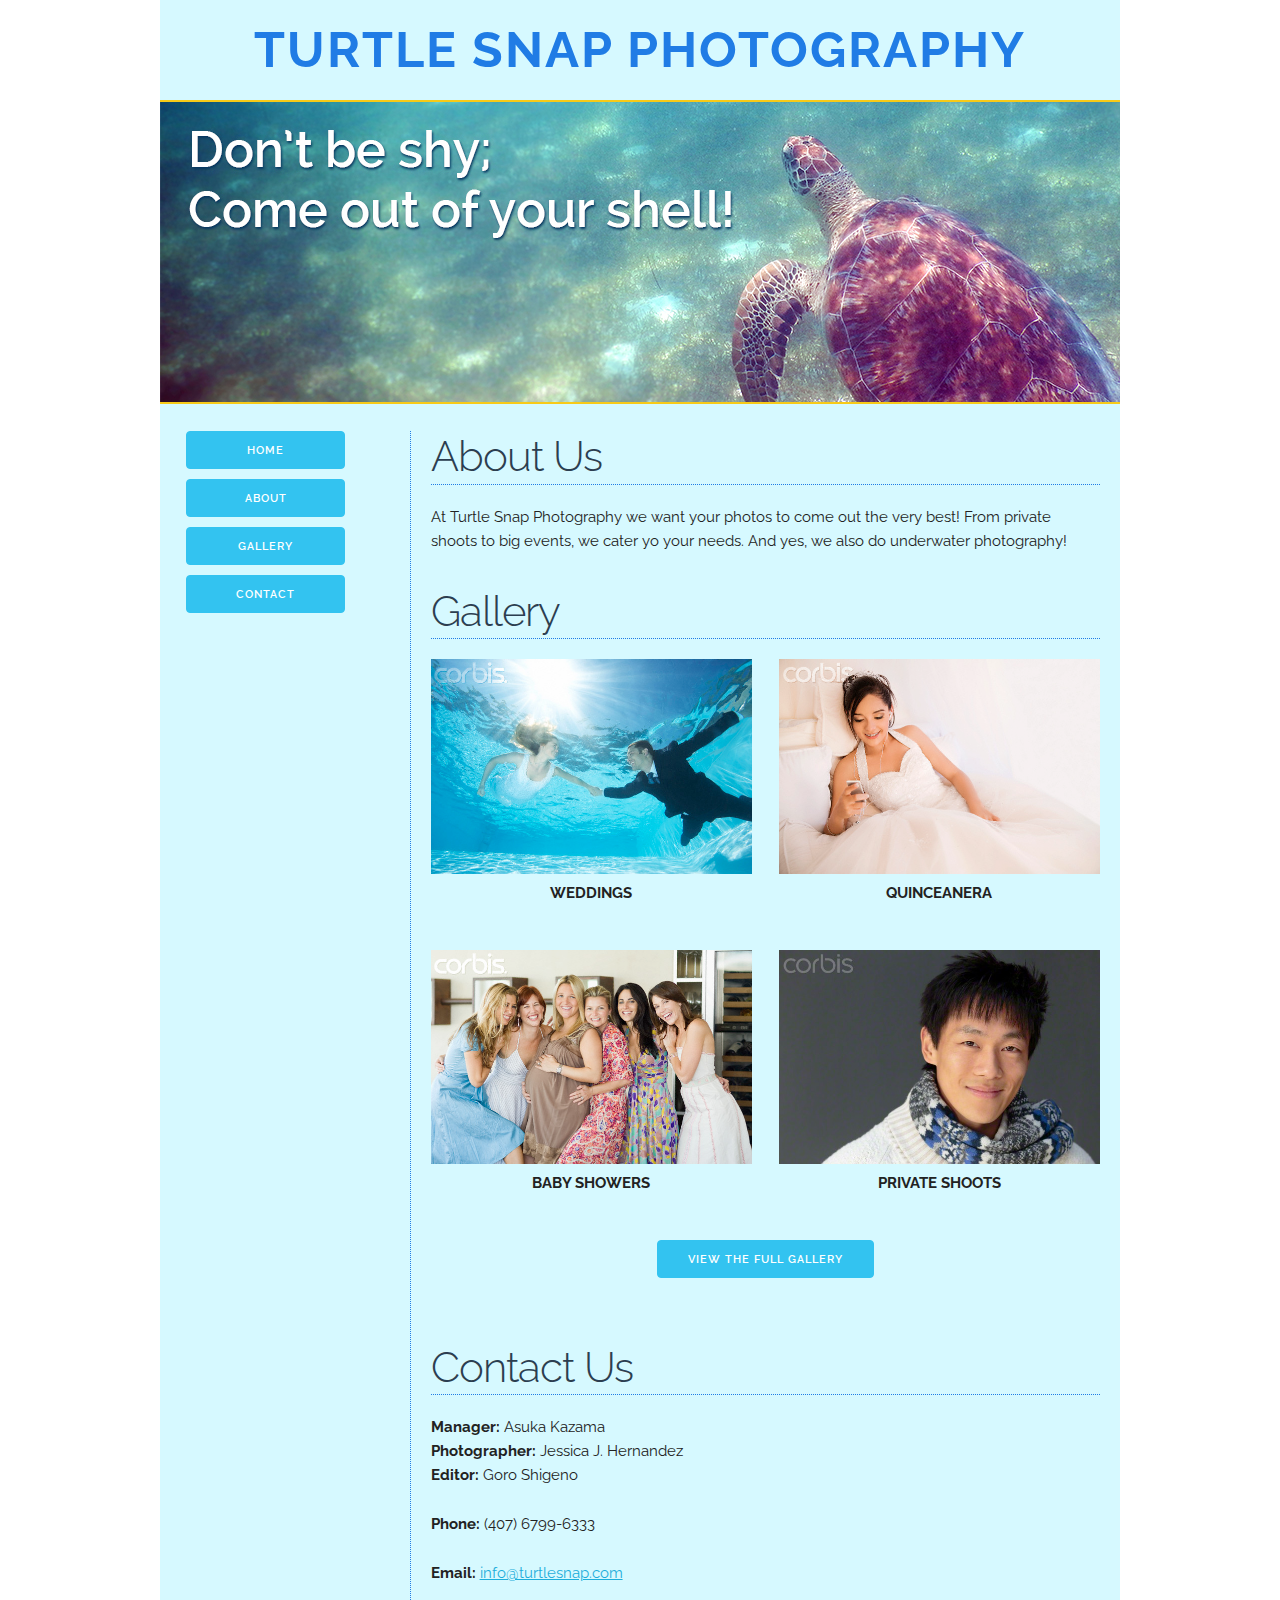
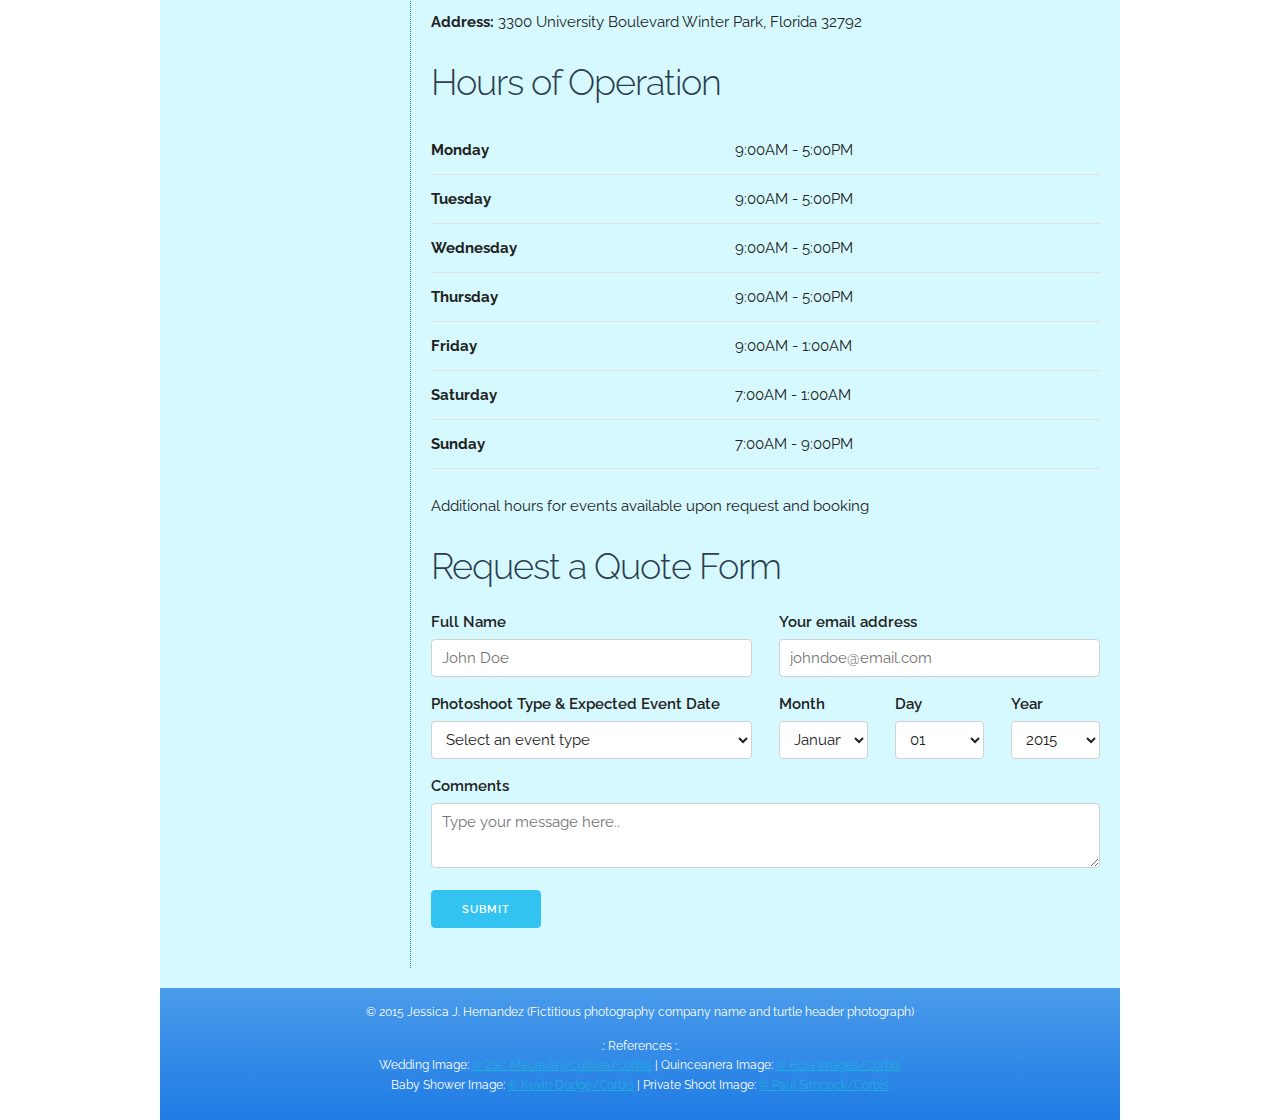
<file: project1-2/index.html>
<!--
		Jessica J. Hernandez
		Week 1 - Site 2
		DWS-2 201501-01
		January 07, 2015
-->

<!DOCTYPE html>
<html lang="en">
<head>

  <!-- Basic Page Needs
  –––––––––––––––––––––––––––––––––––––––––––––––––– -->
  <meta charset="utf-8">
  <title>Turtle Snap Photography</title>
  <meta name="description" content="">
  <meta name="author" content="">

  <!-- Mobile Specific Metas
  –––––––––––––––––––––––––––––––––––––––––––––––––– -->
  <meta name="viewport" content="width=device-width, initial-scale=1">

  <!-- FONT
  –––––––––––––––––––––––––––––––––––––––––––––––––– -->
  <link href="//fonts.googleapis.com/css?family=Raleway:400,300,600" rel="stylesheet" type="text/css">

  <!-- CSS
  –––––––––––––––––––––––––––––––––––––––––––––––––– -->
  <link rel="stylesheet" href="css/normalize.css">
  <link rel="stylesheet" href="css/skeleton.css">
  <link rel="stylesheet" href="css/main.css">  <!-- Additional css stylesheet I added aside from Skeleton -->

  <!-- Favicon
  –––––––––––––––––––––––––––––––––––––––––––––––––– -->
  <link rel="icon" type="image/png" href="images/favicon.png">

</head>
<body>

	<!-- Primary Page Layout
	–––––––––––––––––––––––––––––––––––––––––––––––––– -->
	<div class="container">
	
	
		<!-- Div to hold heading and the header image
		–––––––––––––––––––––––––––––––––––––––––––––––––– -->
		<div class="row">
			<div class="twelve columns">
				<h1 id="heading">Turtle Snap Photography</h1>
				<img src="images/header.jpg" id="headerImage" alt="turtle photograph with slogan" title="turtle photograph with slogan"/>
			</div>
		</div> <!-- end of heading section -->
   
   
    	<div class="row">
    	
    		<!-- Navigation sidebar
			–––––––––––––––––––––––––––––––––––––––––––––––––– -->
    		<div class="three columns" id="navBar">
 				<a class="button button-primary navButton" href="index.html">HOME</a>
 				<a class="button button-primary navButton" href="#about">ABOUT</a>
 				<a class="button button-primary navButton" href="#gallery">GALLERY</a>
 				<a class="button button-primary navButton" href="#contact">CONTACT</a>
    		</div> <!-- End of nav sidebar -->
    		
    		
   			<!-- Main content div to hold most of site content
			–––––––––––––––––––––––––––––––––––––––––––––––––– -->
   			<div class="nine columns" id="mainContent">
   			
   			
   				<!-- About Section
				–––––––––––––––––––––––––––––––––––––––––––––––––– -->
   				<h2 id="about">About Us</h2>
   				<p>At Turtle Snap Photography we want your photos to come out the very best! From private shoots to big events, we cater yo your needs. And yes, we also do underwater photography!</p>
   				
   				
   				<!-- Gallery Section with images
				–––––––––––––––––––––––––––––––––––––––––––––––––– -->
   				<h2 id="gallery">Gallery</h2>
   				
   				<div class="row">
    				<div class="six columns gal">
      					<img src="images/wedding.jpg" alt="underwater wedding photo" title="underwater wedding photo" />
      					<p>WEDDINGS</p>
    				</div>
    					
    				<div class="six columns gal">
      					<img src="images/quince.jpg" alt="" title=""/>
      					<p>QUINCEANERA</p>
    				</div>
    			</div>
    			
    			<div class="row">
    				<div class="six columns gal">
      					<img src="images/babyshower.jpg" alt="baby shower photograph" title="baby shower photograph" />
      					<p>BABY SHOWERS</p>
    				</div>
    					
    				<div class="six columns gal">
      					<img src="images/studiophoto.jpg" alt="" title=""/>
      					<p>PRIVATE SHOOTS</p>
    				</div>
    			</div>
    			
    			<div class="row">
    				<div class="twelve columns gal">
    					<a class="button button-primary galButton" href="#c">View the full Gallery</a>
    				</div>
    			</div>
    			
   				
   				<!-- Contact section
				–––––––––––––––––––––––––––––––––––––––––––––––––– -->
   				<h2 id="contact">Contact Us</h2>
   				<p><strong>Manager:</strong> Asuka Kazama <br> <strong>Photographer:</strong> Jessica J. Hernandez <br> <strong>Editor:</strong> Goro Shigeno</p>
   				<p><strong>Phone:</strong> (407) 6799-6333</p>
   				<p><strong>Email:</strong> <a href="mailto:info@turtlesnap.com">info@turtlesnap.com</a></p>
   				<p><strong>Address:</strong> 3300 University Boulevard Winter Park, Florida 32792</p>
   				
   				<h3>Hours of Operation</h3>
   				
   				<table class="u-full-width">
  					<tbody>
    					<tr>
      						<th>Monday</th>
      						<td>9:00AM - 5:00PM</td>
    					</tr>
    					<tr>
      						<th>Tuesday</th>
      						<td>9:00AM - 5:00PM</td>
    					</tr>
    					<tr>
      						<th>Wednesday</th>
      						<td>9:00AM - 5:00PM</td>
    					</tr>
    					<tr>
      						<th>Thursday</th>
      						<td>9:00AM - 5:00PM</td>
    					</tr>
    					<tr>
      						<th>Friday</th>
      						<td>9:00AM - 1:00AM</td>
    					</tr>
    					<tr>
      						<th>Saturday</th>
      						<td>7:00AM - 1:00AM</td>
    					</tr>
    					<tr>
      						<th>Sunday</th>
      						<td>7:00AM - 9:00PM</td>
    					</tr>
  					</tbody>
				</table>
				
				<p>Additional hours for events available upon request and booking</p>
				
				
				<!-- Form to request a quote
				–––––––––––––––––––––––––––––––––––––––––––––––––– -->
				<h3>Request a Quote Form</h3>
				
				<form>
					<div class="row">
    					<div class="six columns">
      						<label for="name">Full Name</label>
      						<input class="u-full-width" type="text" placeholder="John Doe" id="name">
    					</div>
    					
    					<div class="six columns">
      						<label for="email">Your email address</label>
      						<input class="u-full-width" type="email" placeholder="johndoe@email.com" id="email">
    					</div>
    				</div>
				
  					<div class="row">
						<div class="six columns">
      						<label for="photoshootType">Photoshoot Type & Expected Event Date</label>
      							<select class="u-full-width" id="photoshootType">
      								<option value="Select">Select an event type</option>
        							<option value="Wedding">Wedding</option>
        							<option value="Quinceanera">Quinceanera</option>
        							<option value="Baby Shower">Baby Shower</option>
        							<option value="Private Photoshoot">Private Photoshoot</option>
        							<option value="Other">Other</option>
      							</select>
   						</div>
   						
   						<div class="two columns">
      						<label for="eventDateMonth">Month</label>
      							<select class="u-full-width" id="eventDateMonth">
        							<option value="January">January</option>
        							<option value="February">February</option>
        							<option value="March">March</option>
        							<option value="April">April</option>
        							<option value="May">May</option>
        							<option value="June">June</option>
        							<option value="July">July</option>
        							<option value="August">August</option>
        							<option value="September">September</option>
        							<option value="October">October</option>
        							<option value="November">November</option>
        							<option value="December">December</option>
      							</select>
   						</div>
   						
   						<div class="two columns">
      						<label for="eventDateDay">Day</label>
      							<select class="u-full-width" id="eventDateDay">
        							<option value="1">01</option>
        							<option value="2">02</option>
        							<option value="3">03</option>
        							<option value="4">04</option>
        							<option value="5">05</option>
        							<option value="6">06</option>
        							<option value="7">07</option>
        							<option value="8">08</option>
        							<option value="9">09</option>
        							<option value="10">10</option>
        							<option value="11">11</option>
        							<option value="12">12</option>
        							<option value="13">13</option>
        							<option value="14">14</option>
        							<option value="15">15</option>
        							<option value="16">16</option>
        							<option value="17">17</option>
        							<option value="18">18</option>
        							<option value="19">19</option>
        							<option value="20">20</option>
        							<option value="21">21</option>
        							<option value="22">22</option>
        							<option value="23">23</option>
        							<option value="24">24</option>
        							<option value="25">25</option>
        							<option value="26">26</option>
        							<option value="27">27</option>
        							<option value="28">28</option>
        							<option value="29">29</option>
        							<option value="30">30</option>
        							<option value="31">31</option>
      							</select>
   						</div>
   						
   						<div class="two columns">
      						<label for="eventDateYear">Year</label>
      							<select class="u-full-width" id="eventDateYear">
        							<option value="2015">2015</option>
        							<option value="2016">2016</option>
        							<option value="2017">2017</option>
        							<option value="2018">2018+</option>
      							</select>
   						</div>
   					</div>
   					
   					<label for="comments">Comments</label>
  					<textarea class="u-full-width" placeholder="Type your message here.." id="comments"></textarea>
   					
   					<input class="button-primary" type="submit" value="Submit">
				</form>
   				
   			</div> <!-- End of main content div -->
		</div>
		
		
		<!-- Footer / References section
		–––––––––––––––––––––––––––––––––––––––––––––––––– -->
		<div class="row">
			<div class="twelve columns" id="footer">
				<footer>&copy; 2015 Jessica J. Hernandez (Fictitious photography company name and turtle header photograph)</footer>
				<p>.: References :.<br>
				Wedding Image: <a href="http://www.corbisimages.com/stock-photo/royalty-free/42-22104986/bride-and-groom-together-in-pool?popup=1">© Zac Macaulay/cultura/Corbis</a> | Quinceanera Image: <a href="http://www.corbisimages.com/stock-photo/royalty-free/42-24045388/teenage-girl-listening-to-an-mp3-player?popup=1">© Hola Images/Corbis</a><br> Baby Shower Image: <a href="http://www.corbisimages.com/stock-photo/rights-managed/42-20075840/friends-at-baby-shower?popup=1">© Kevin Dodge/Corbis</a> | Private Shoot Image: <a href="http://www.corbisimages.com/stock-photo/rights-managed/42-65009180/portrait-of-young-asian-man?popup=1">© Paul Simcock/Corbis</a></p>
			</div>
		</div>
   
	</div> <!-- end of container -->

<!-- End Document
  –––––––––––––––––––––––––––––––––––––––––––––––––– -->
</body>
</html>
</file>
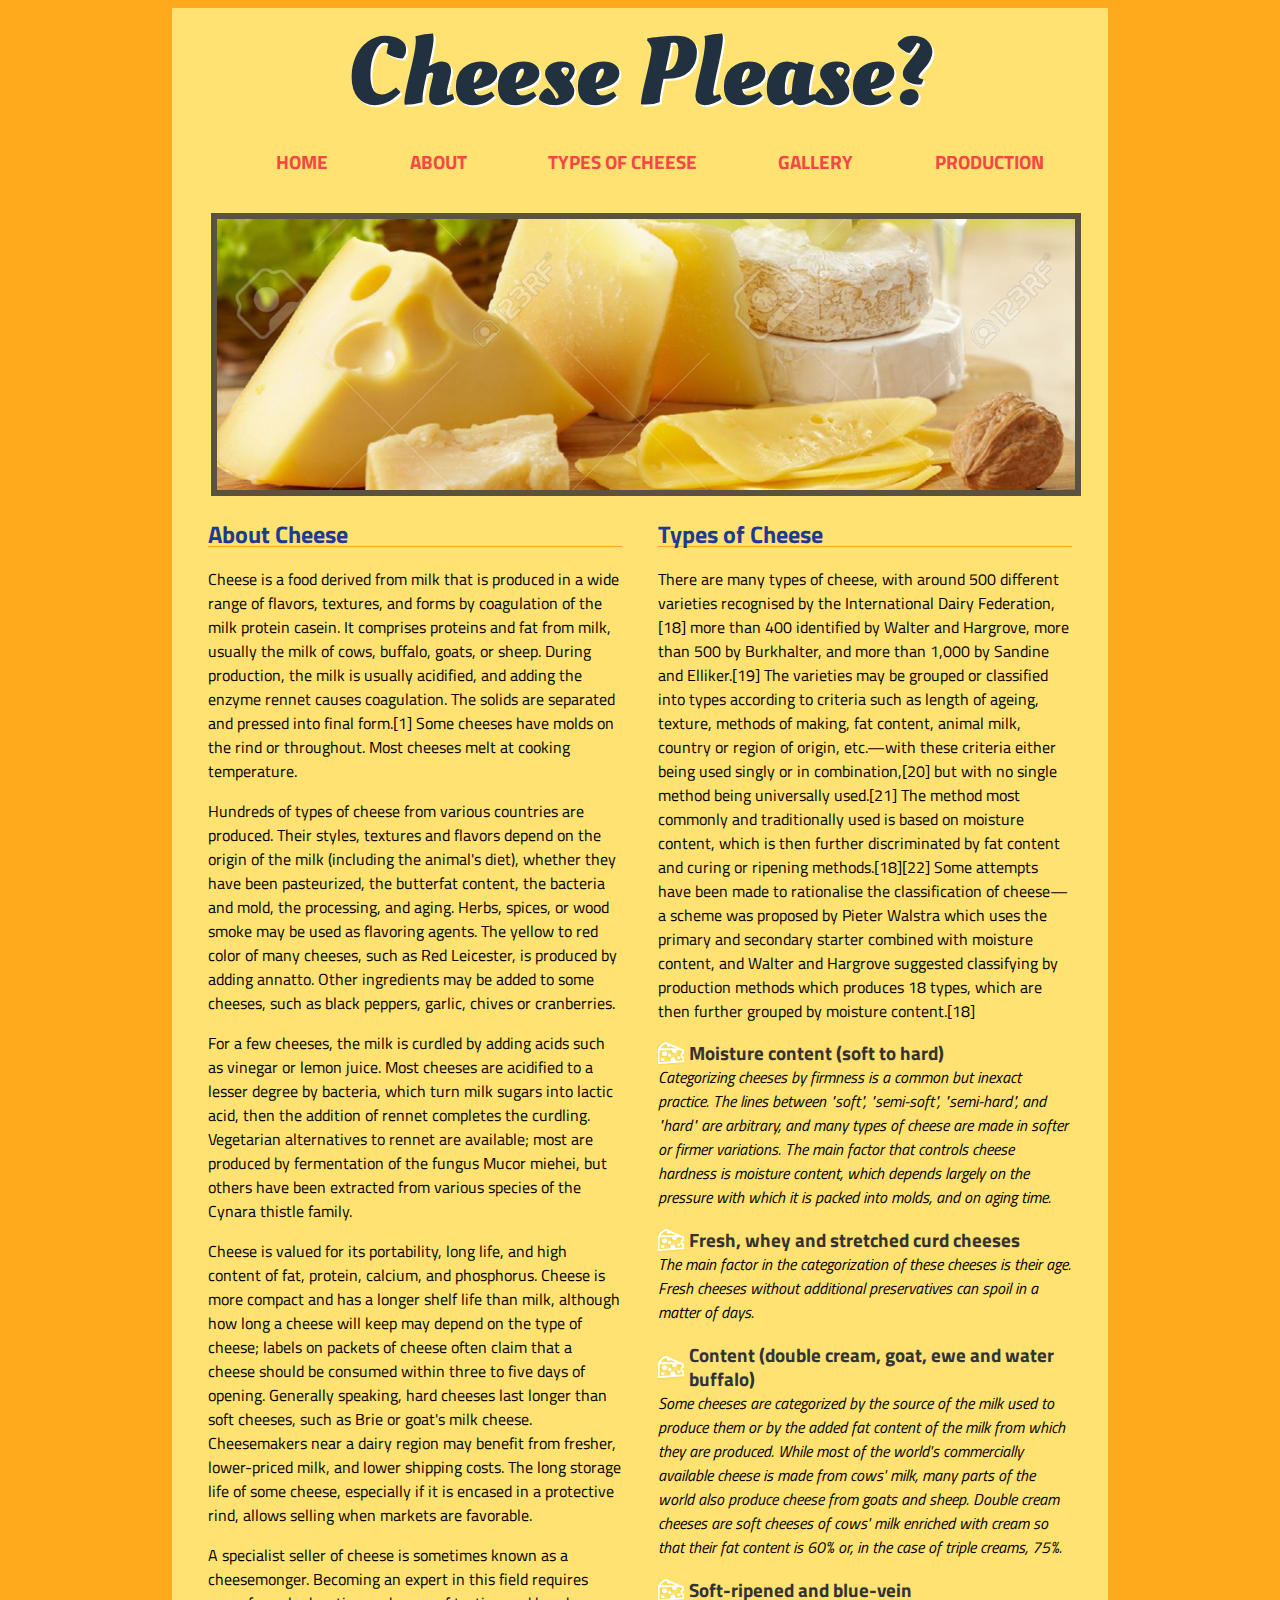
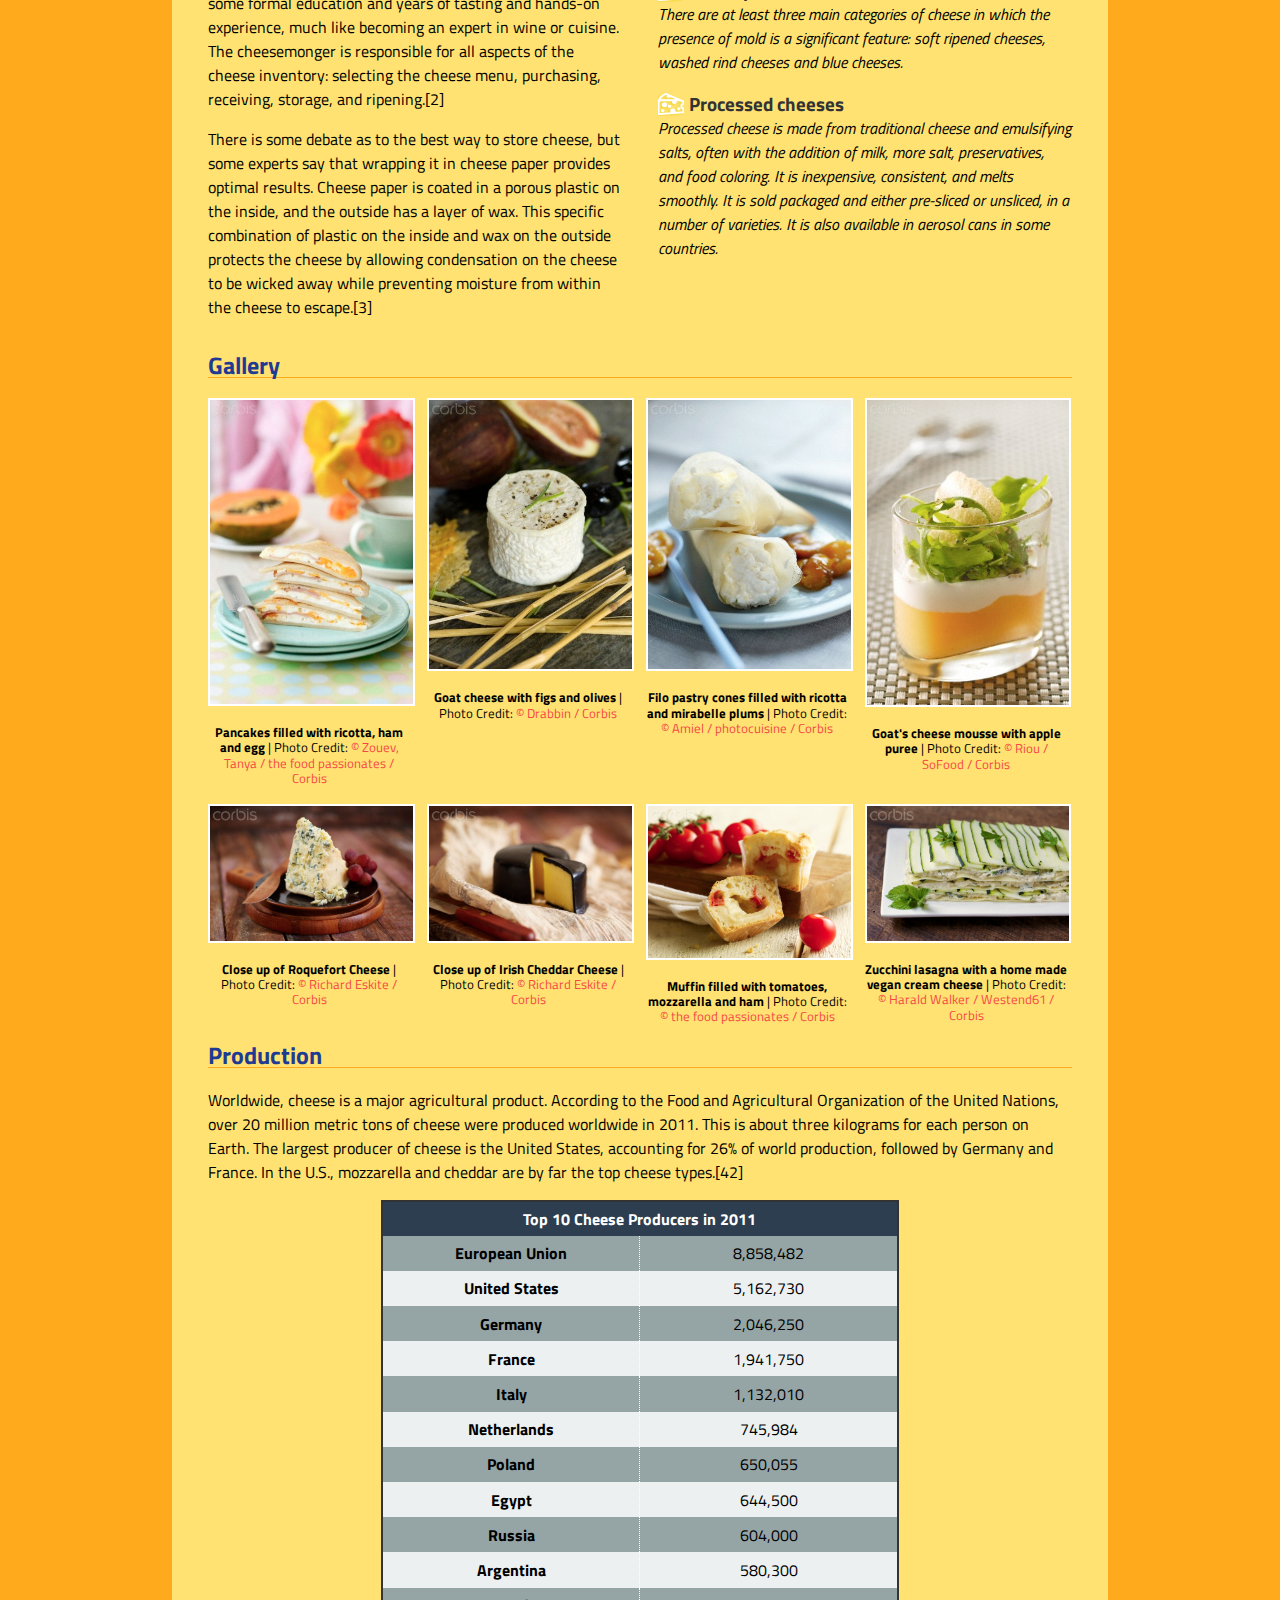
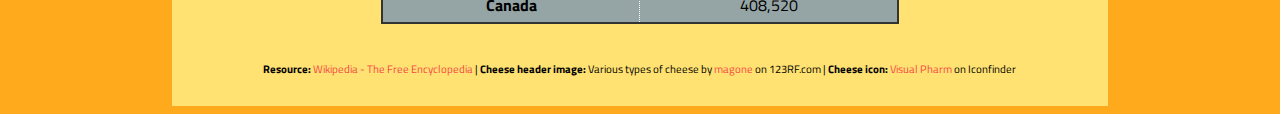
<file: project1/index.html>
<!DOCTYPE html>

<!--
		Jessica J. Hernandez
		Week 1 - Site 1
		DWS-2 201501-01
		January 06, 2015
-->
 
 
<html lang="en">
	<head>
		<meta charset="utf-8"/>
		<title>All About Cheese</title>
		
		<meta name="viewport" content="width=device-width, initial-scale=1">
		
		<!-- CSS -->
		<link href="css/main.css" rel="stylesheet" />
		
		<!-- Google Fonts -->
		<link href='http://fonts.googleapis.com/css?family=Oleo+Script:400,700' rel='stylesheet' type='text/css'>
		<link href='http://fonts.googleapis.com/css?family=Titillium+Web:400,400italic,700,600,300' rel='stylesheet' type='text/css'>
		
		<!-- Favicon -->
		<link rel="icon" type="image/png" href="images/favicon.png">
		
	</head>
	
	
	<body>
		
		<div id="container"> <!-- container div to hold all html content -->
		
			<header id="top"> <!-- header element for title and navigation -->
				<h1>Cheese Please?</h1>  <!-- site main heading -->
				
				<nav> <!-- beginning of nav list -->
					<ul>
						<li><a href="index.html">HOME</a></li>
						<li><a href="#about">ABOUT</a></li>
						<li><a href="#types">TYPES OF CHEESE</a></li>
						<li><a href="#gallery">GALLERY</a></li>
						<li><a href="#production">PRODUCTION</a></li>
					</ul>
				</nav> <!-- end of nav list -->
			</header> <!-- end of header -->
			
			
			<div id="mainContent"> <!-- start of main content div -->
			
				<div id="headerImage">  <!-- main header image -->
					<img src="images/cheese-header.jpg" alt="assortment of cheeses" title="assortment of cheeses" />
				</div>

				<!-- About information -->
				<article id="about">
				<h2>About Cheese</h2>
				
				<p>Cheese is a food derived from milk that is produced in a wide range of flavors, textures, and forms by coagulation of the milk protein casein. It comprises proteins and fat from milk, usually the milk of cows, buffalo, goats, or sheep. During production, the milk is usually acidified, and adding the enzyme rennet causes coagulation. The solids are separated and pressed into final form.[1] Some cheeses have molds on the rind or throughout. Most cheeses melt at cooking temperature.</p>
				
				<p>Hundreds of types of cheese from various countries are produced. Their styles, textures and flavors depend on the origin of the milk (including the animal's diet), whether they have been pasteurized, the butterfat content, the bacteria and mold, the processing, and aging. Herbs, spices, or wood smoke may be used as flavoring agents. The yellow to red color of many cheeses, such as Red Leicester, is produced by adding annatto. Other ingredients may be added to some cheeses, such as black peppers, garlic, chives or cranberries.</p>
				
				<p>For a few cheeses, the milk is curdled by adding acids such as vinegar or lemon juice. Most cheeses are acidified to a lesser degree by bacteria, which turn milk sugars into lactic acid, then the addition of rennet completes the curdling. Vegetarian alternatives to rennet are available; most are produced by fermentation of the fungus Mucor miehei, but others have been extracted from various species of the Cynara thistle family.</p>
				
				<p>Cheese is valued for its portability, long life, and high content of fat, protein, calcium, and phosphorus. Cheese is more compact and has a longer shelf life than milk, although how long a cheese will keep may depend on the type of cheese; labels on packets of cheese often claim that a cheese should be consumed within three to five days of opening. Generally speaking, hard cheeses last longer than soft cheeses, such as Brie or goat's milk cheese. Cheesemakers near a dairy region may benefit from fresher, lower-priced milk, and lower shipping costs. The long storage life of some cheese, especially if it is encased in a protective rind, allows selling when markets are favorable.</p>
				
				<p>A specialist seller of cheese is sometimes known as a cheesemonger. Becoming an expert in this field requires some formal education and years of tasting and hands-on experience, much like becoming an expert in wine or cuisine. The cheesemonger is responsible for all aspects of the cheese inventory: selecting the cheese menu, purchasing, receiving, storage, and ripening.[2]</p>
				
				<p>There is some debate as to the best way to store cheese, but some experts say that wrapping it in cheese paper provides optimal results. Cheese paper is coated in a porous plastic on the inside, and the outside has a layer of wax. This specific combination of plastic on the inside and wax on the outside protects the cheese by allowing condensation on the cheese to be wicked away while preventing moisture from within the cheese to escape.[3]</p>
				</article>
				<!-- end of about information -->
				
				<!-- types of cheese information -->
				<article id="types">
				<h2>Types of Cheese</h2>
				
				<p>There are many types of cheese, with around 500 different varieties recognised by the International Dairy Federation,[18] more than 400 identified by Walter and Hargrove, more than 500 by Burkhalter, and more than 1,000 by Sandine and Elliker.[19] The varieties may be grouped or classified into types according to criteria such as length of ageing, texture, methods of making, fat content, animal milk, country or region of origin, etc.—with these criteria either being used singly or in combination,[20] but with no single method being universally used.[21] The method most commonly and traditionally used is based on moisture content, which is then further discriminated by fat content and curing or ripening methods.[18][22] Some attempts have been made to rationalise the classification of cheese—a scheme was proposed by Pieter Walstra which uses the primary and secondary starter combined with moisture content, and Walter and Hargrove suggested classifying by production methods which produces 18 types, which are then further grouped by moisture content.[18]</p>
				
				<h3>Moisture content (soft to hard)</h3>
				
				<p>Categorizing cheeses by firmness is a common but inexact practice. The lines between "soft", "semi-soft", "semi-hard", and "hard" are arbitrary, and many types of cheese are made in softer or firmer variations. The main factor that controls cheese hardness is moisture content, which depends largely on the pressure with which it is packed into molds, and on aging time.</p>
				
				<h3>Fresh, whey and stretched curd cheeses</h3>
				
				<p>The main factor in the categorization of these cheeses is their age. Fresh cheeses without additional preservatives can spoil in a matter of days.</p>
				
				<h3>Content (double cream, goat, ewe and water buffalo)</h3>
				
				<p>Some cheeses are categorized by the source of the milk used to produce them or by the added fat content of the milk from which they are produced. While most of the world's commercially available cheese is made from cows' milk, many parts of the world also produce cheese from goats and sheep. Double cream cheeses are soft cheeses of cows' milk enriched with cream so that their fat content is 60% or, in the case of triple creams, 75%.</p>
				
				<h3>Soft-ripened and blue-vein</h3>
				
				<p>There are at least three main categories of cheese in which the presence of mold is a significant feature: soft ripened cheeses, washed rind cheeses and blue cheeses.</p>
				
				<h3>Processed cheeses</h3>
				
				<p>Processed cheese is made from traditional cheese and emulsifying salts, often with the addition of milk, more salt, preservatives, and food coloring. It is inexpensive, consistent, and melts smoothly. It is sold packaged and either pre-sliced or unsliced, in a number of varieties. It is also available in aerosol cans in some countries.</p>
				</article>
				<!-- end of type of cheese information -->
				
				<!-- gallery section to hold photos of cheese -->
				<article id="gallery">
				<h2>Gallery</h2>
				
				<div class="imagePlaceholder">
					<a href="images/cheese6.jpg"><img src="images/cheese6.jpg" alt="Pancakes filled with ricotta, ham and egg" title="Pancakes filled with ricotta, ham and egg" /></a>
					<p><span>Pancakes filled with ricotta, ham and egg</span> |  Photo Credit: <a href="http://www.corbisimages.com/stock-photo/rights-managed/42-60159457/pancakes-filled-with-ricotta-ham-and-egg?popup=1">© Zouev, Tanya / the food passionates / Corbis</a></p>
				</div>
				
				<div class="imagePlaceholder">
					<a href="images/cheese3.jpg"><img src="images/cheese3.jpg" alt="Goat cheese with figs and olives" title="Goat cheese with figs and olives" /></a>
					<p><span>Goat cheese with figs and olives</span> |  Photo Credit: <a href="http://www.corbisimages.com/stock-photo/royalty-free/42-30968605/goat-cheese-with-figs-and-olives?popup=1">© Drabbin / Corbis</a></p>
				</div>
				
				<div class="imagePlaceholder">
					<a href="images/cheese4.jpg"><img src="images/cheese4.jpg" alt="Filo pastry cones filled with ricotta and mirabelle plums" title="Filo pastry cones filled with ricotta and mirabelle plums" /></a>
					<p><span>Filo pastry cones filled with ricotta and mirabelle plums</span> |  Photo Credit: <a href="http://www.corbisimages.com/stock-photo/rights-managed/42-60000161/filo-pastry-cones-filled-with-ricotta-and?popup=1">© Amiel / photocuisine / Corbis</a></p>
				</div>
				
				<div class="imagePlaceholder">
					<a href="images/cheese7.jpg"><img src="images/cheese7.jpg" alt="Goat's cheese mousse with apple puree" title="Goat's cheese mousse with apple puree" /></a>
					<p><span>Goat's cheese mousse with apple puree</span> |  Photo Credit: <a href="http://www.corbisimages.com/stock-photo/royalty-free/42-57082255/goats-cheese-mousse-with-apple-puree?popup=1">© Riou / SoFood / Corbis</a></p>
				</div>
				
				<div class="imagePlaceholder">
					<a href="images/cheese5.jpg"><img src="images/cheese5.jpg" alt="Close up of Roquefort Cheese" title="Close up of Roquefort Cheese" /></a>
					<p><span>Close up of Roquefort Cheese</span> |  Photo Credit: <a href="http://www.corbisimages.com/stock-photo/rights-managed/42-50846098/close-up-of-roquefort-cheese?popup=1">© Richard Eskite / Corbis</a></p>
				</div>
				
				<div class="imagePlaceholder">
					<a href="images/cheese2.jpg"><img src="images/cheese2.jpg" alt="Close up of Irish Cheddar Cheese" title="Close up of Irish Cheddar Cheese" /></a>
					<p><span>Close up of Irish Cheddar Cheese</span> |  Photo Credit: <a href="http://www.corbisimages.com/stock-photo/rights-managed/42-50846102/close-up-of-irish-cheddar-cheese?popup=1">© Richard Eskite / Corbis</a></p>
				</div>
				
				<div class="imagePlaceholder">
					<a href="images/cheese1.jpg"><img src="images/cheese1.jpg" alt="Muffin filled with tomatoes, mozzarella and ham" title="Muffin filled with tomatoes, mozzarella and ham" /></a>
					<p><span>Muffin filled with tomatoes, mozzarella and ham</span> |  Photo Credit: <a href="http://www.corbisimages.com/stock-photo/royalty-free/42-60158313/muffin-filled-with-tomatoes-mozzarella-and-ham?popup=1">© the food passionates / Corbis</a></p>
				</div>
				
				<div class="imagePlaceholder">
					<a href="images/cheese8.jpg"><img src="images/cheese8.jpg" alt="Zucchini lasagna with a home made vegan cream cheese" title="Zucchini lasagna with a home made vegan cream cheese" /></a>
					<p><span>Zucchini lasagna with a home made vegan cream cheese</span> |  Photo Credit: <a href="http://www.corbisimages.com/stock-photo/royalty-free/42-60559323/zucchini-lasagna-with-a-home-made-vegan?popup=1">© Harald Walker / Westend61 / Corbis</a></p>
				</div>
				</article>
				<!-- end of gallery section -->
				
				<!-- cheese production information -->
				<article id="production">
				<h2>Production</h2>
				
				<p>Worldwide, cheese is a major agricultural product. According to the Food and Agricultural Organization of the United Nations, over 20 million metric tons of cheese were produced worldwide in 2011. This is about three kilograms for each person on Earth. The largest producer of cheese is the United States, accounting for 26% of world production, followed by Germany and France. In the U.S., mozzarella and cheddar are by far the top cheese types.[42]</p>
				</article>
				
				<!-- table for the top 10 cheese producers -->
				<table id="production-table">  <!-- Table to store the status of each species -->
					<tr>
						<th colspan="2">Top 10 Cheese Producers in 2011</th>
					</tr>
					<tr>
						<th scope="row">European Union</th>
						<td>8,858,482</td>
					</tr>
					<tr>
						<th scope="row">United States</th>
						<td>5,162,730</td>
					</tr>
					<tr>
						<th scope="row">Germany</th>
						<td>2,046,250</td>
					</tr>
					<tr>
						<th scope="row">France</th>
						<td>1,941,750</td>
					</tr>
					<tr>
						<th scope="row">Italy</th>
						<td>1,132,010</td>
					</tr>
					<tr>
						<th scope="row">Netherlands</th>
						<td>745,984</td>
					</tr>
					<tr>
						<th scope="row">Poland</th>
						<td>650,055</td>
					</tr>
					<tr>
						<th scope="row">Egypt</th>
						<td>644,500</td>
					</tr>
					<tr>
						<th scope="row">Russia</th>
						<td>604,000</td>
					</tr>
					<tr>
						<th scope="row">Argentina</th>
						<td>580,300</td>
					</tr>
					<tr>
						<th scope="row">Canada</th>
						<td>408,520</td>
					</tr>
				</table>  <!-- End of producers table -->
				<!-- end of production information -->
			
			</div> <!-- end of main content div -->
			
			<!-- start of footer -->
			<footer>
				<p><strong>Resource:</strong> <a href="https://en.wikipedia.org/wiki/Cheese">Wikipedia - The Free Encyclopedia</a> | <strong>Cheese header image:</strong> Various types of cheese by <a href="http://www.123rf.com/photo_8900012_various-types-of-cheese.html?term=cheese">magone</a> on 123RF.com | <strong>Cheese icon:</strong> <a href="https://www.iconfinder.com/icons/71765/cheese_icon#size=26">Visual Pharm</a> on Iconfinder</p>
			</footer>
			<!-- end of footer -->
		
		</div> <!-- end of container div -->
	
	</body>
<!-- end of document -->
	
</html>
</file>
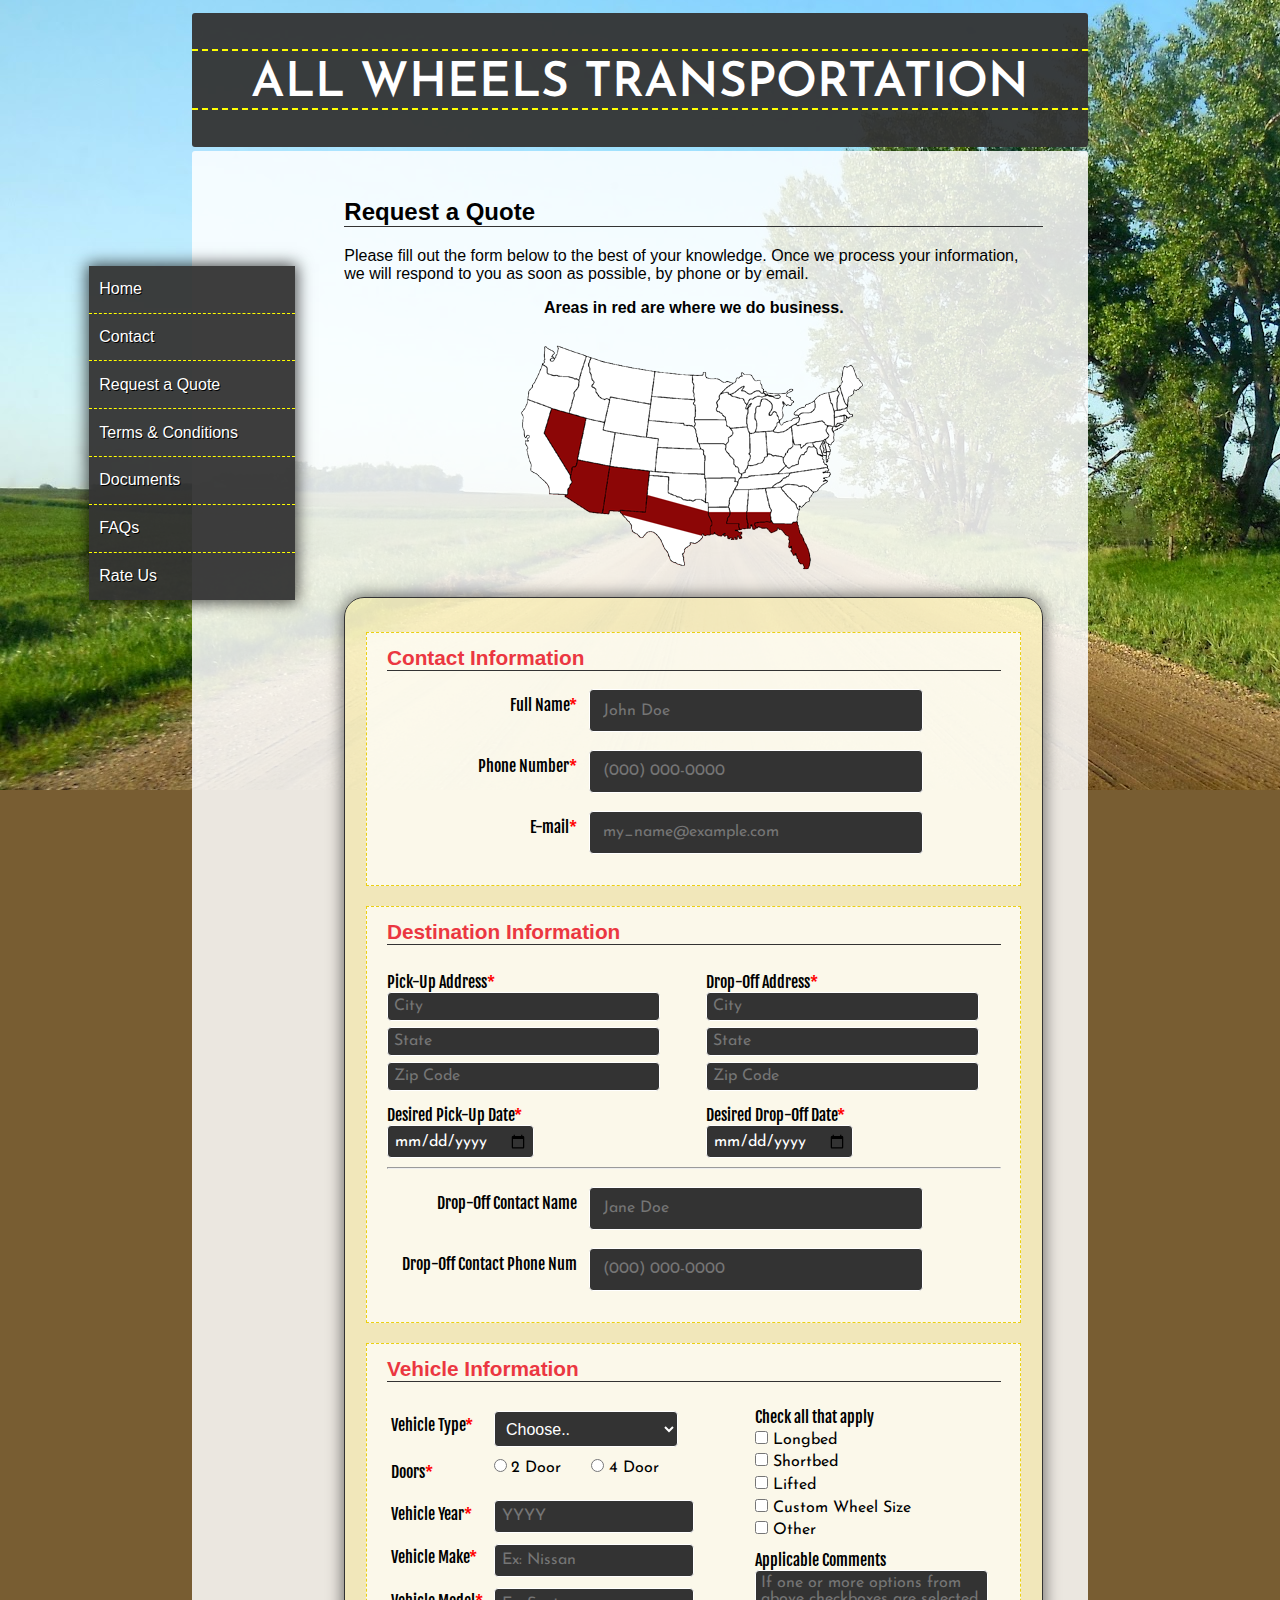
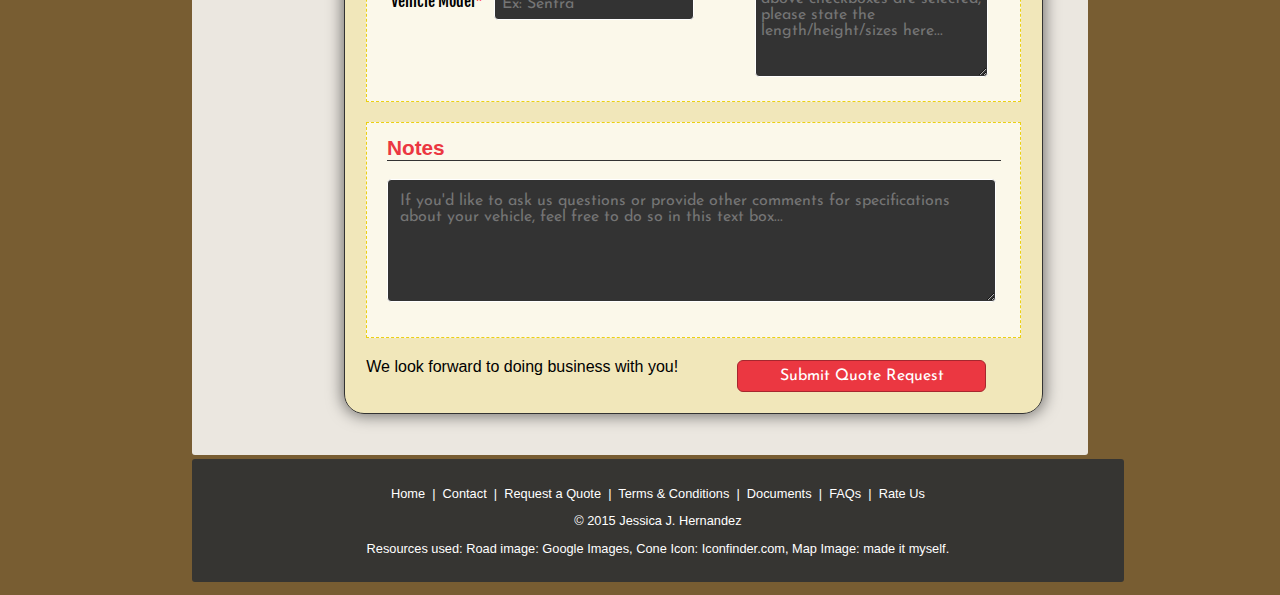
<file: project3/index.html>
<!DOCTYPE html>

<!--
		Jessica J. Hernandez
		Week 3 - Site 1
		DWS-2 201501-01
		January 21, 2015
-->
 
 
<html lang="en">
	<head>
		<meta charset="utf-8"/>
		<title>All Wheels Transport | Car Transportation Across the United States</title>
		
		<meta name="viewport" content="width=device-width, initial-scale=1">
		
		<!-- CSS -->
		<link href="css/main.css" rel="stylesheet" />
		<link href="css/normalize.css" rel="stylesheet" />
		
		<!-- this css is used for the legend on the fieldsets -->
		<!--[if lt IE 8]>
			<style>
				legend {
					display: block;
					font: 1.3em Arial;
					font-weight: bold;
					border-bottom: 1px solid #333;
					width: 90%;
					}
			</style>
		<![endif]-->
		
		
		<!-- Google Fonts -->
		<link href='http://fonts.googleapis.com/css?family=Fjalla+One' rel='stylesheet' type='text/css'>
		<link href='http://fonts.googleapis.com/css?family=Josefin+Sans:400,600' rel='stylesheet' type='text/css'>
		
		
		<!-- Favicon -->
		<link rel="icon" type="image/png" href="images/favicon.png">
		
		
	</head>
	
	
	<body>
		
		<!-- START OF CONTAINER DIV -->
		<div id="container">
		
			<!-- HEADER OF WEBPAGE WITH COMPANY NAME -->
			<header>
				<h1>ALL WHEELS TRANSPORTATION</h1>
			</header>
			
			<!-- NAVIGATION USED WITH SMALLER SCREENS -->
			<div id="small-nav">
				<nav>
					<ul>
						<li><a href="index.html">Home</a></li>
						<li><a href="#">Contact</a></li>
						<li><a href="index.html">Request a Quote</a></li>
						<li><a href="#">Terms</a></li>
						<li><a href="#">Documents</a></li>
						<li><a href="#">FAQs</a></li>
						<li><a href="#">Rate Us</a></li>
					</ul>
				</nav>
			</div>
			<!-- END OF SMALL NAV -->
			
			
			<!-- START OF MAIN CONTENT DIV -->
			<div id="mainContent">
			
				<!-- SIDE BAR NAVIGATION FOR BIGGER SCREEN SIZES -->
				<div id="side-nav">
					<div><a href="index.html">Home</a></div>
					<div><a href="#">Contact</a></div>
					<div><a href="index.html">Request a Quote</a></div>
					<div><a href="#">Terms & Conditions</a></div>
					<div><a href="#">Documents</a></div>
					<div><a href="#">FAQs</a></div>
					<div><a href="#">Rate Us</a></div>
				</div>
				<!-- END OF SIDE BAR NAV -->
				
				
				<!-- REQUEST A QUOTE PAGE CONTENT -->
				<h2>Request a Quote</h2>
				
				<p>Please fill out the form below to the best of your knowledge. Once we process your information, we will respond to you as soon as possible, by phone or by email.</p>
				
				<p id="map"><span>Areas in red are where we do business.</span><br><br><img src="images/map.png" alt="" title="" /></p>
				
				
				<!-- START OF REQUEST QUOTE FORM -->
				<form id="quote" class="group" action="mailto:jesherart@fullsail.edu" method="POST" enctype="text/plain">
				
					<!-- START OF CONTACT SECTION -->
					<fieldset title="Contact Information">
						<legend>Contact Information</legend>
						
						<div class="item group">
							<label for="name">Full Name<span>*</span></label>
							<input type="text" name="name" id="name" placeholder="John Doe" required  autocomplete="off" tabindex="1" />
						</div>
						
						<div class="item group">
							<label for="phone">Phone Number<span>*</span></label>
							<input type="tel" name="phone" id="phone" placeholder="(000) 000-0000" required  autocomplete="off" tabindex="2" />
						</div>
						
						<div class="item group">
							<label for="e-mail">E-mail<span>*</span></label>
							<input type="email" name="e-mail" id="e-mail" placeholder="my_name@example.com" required  autocomplete="off" tabindex="3" />
						</div>
						
					</fieldset>
					<!-- END OF CONTACT SECTION -->
					
					<!-- START OF DESTINATION SECTION -->
					<fieldset title="Destination Information">
						<legend>Destination Information</legend>
						
						<div class="floatLeft destPart1">
							<div class="item group">
								<label for="pick-up">Pick-Up Address<span>*</span></label>
								<input type="text" name="pick-up" id="pick-up" placeholder="City" required  autocomplete="off" tabindex="4" class="col"/>
								<input type="text" name="pick-up" id="pick-up1" placeholder="State" required  autocomplete="off" tabindex="5" class="col"/>
								<input type="number" name="pick-up" id="pick-up2" placeholder="Zip Code" required  autocomplete="off" tabindex="6" class="col"/>
							</div>
						
							<div class="item group">
								<label for="pick-date">Desired Pick-Up Date<span>*</span></label>
								<input type="date" name="pick-date" id="pick-date" required autocomplete="off" tabindex="7" />
							</div>
						</div>
						
						<div class="floatLeft destPart2">
							<div class="item group">
								<label for="drop-off">Drop-Off Address<span>*</span></label>
								<input type="text" name="drop-off" id="drop-off" placeholder="City" required  autocomplete="off" tabindex="8" class="col"/>
								<input type="text" name="drop-off" id="drop-off1" placeholder="State" required  autocomplete="off" tabindex="9" class="col"/>
								<input type="number" name="drop-off" id="drop-off2" placeholder="Zip Code" required  autocomplete="off" tabindex="10" class="col"/>
							</div>
						
							<div class="item group">
								<label for="drop-date">Desired Drop-Off Date<span>*</span></label>
								<input type="date" name="drop-date" id="drop-date" required  autocomplete="off" tabindex="11" />
							</div>
						</div>
						
						<hr class="clear hr destPart3">
						
						<div class="item group destPart3">
							<label for="drop-name" class="no-col">Drop-Off Contact Name</label>
							<input class="no-Col-Input" type="text" name="drop-name" id="drop-name" placeholder="Jane Doe" autocomplete="off" tabindex="12" />
						</div>
						
						<div class="item group">
							<label for="drop-phone" class="no-col">Drop-Off Contact Phone Num</label>
							<input class="no-Col-Input" type="tel" name="drop-phone" id="drop-phone" placeholder="(000) 000-0000" autocomplete="off" tabindex="13" />
						</div>
						
					</fieldset>
					<!-- END OF DESTINATION SECTION -->
					
					<!-- START OF VEHICLE SECTION -->
					<fieldset title="Vehicle Information">
						<legend>Vehicle Information</legend>
						
						<div class="floatLeft vehPart1">
							<div class="item group">
								<label for="car-type">Vehicle Type<span>*</span></label>
								<select id="car-type" required  tabindex="14">
									<option value="">Choose..</option>
									<option value="sedan">Sedan</option>
									<option value="pick-up truck">Pick-up truck</option>
									<option value="suv">SUV</option>
									<option value="conversitble">Convertible</option>
									<option value="van">Van</option>
								</select>
							</div>
							
							<div class="item group">	
								<p class="groupHead floatLeft">Doors<span>*</span></p>
								<input  type="radio" name="doors" id="2-door" value="1" tabindex="15" />
								<label  for="2-door" class="selection">2 Door</label>
								<input  type="radio" name="doors" id="4-door" value="2" tabindex="16" />
								<label  for="4-door" class="selection">4 Door</label>
							</div>
						
							<div class="item group">
								<label for="year">Vehicle Year<span>*</span></label>
								<input class="no-Col-Input" type="number" name="year" id="year" placeholder="YYYY" required autocomplete="off" tabindex="17" />
							</div>
							
							<div class="item group">
								<label for="make">Vehicle Make<span>*</span></label>
								<input class="no-Col-Input" type="text" name="make" id="make" placeholder="Ex: Nissan" required  autocomplete="off" tabindex="18" />
							</div>
							
							<div class="item group">
								<label for="model">Vehicle Model<span>*</span></label>
								<input class="no-Col-Input" type="text" name="model" id="model" placeholder="Ex: Sentra" required autocomplete="off" tabindex="19" />
							</div>
						</div>
						
						<div class="floatLeft vehPart2">
							<div class="item group">
								<p class="groupHead">Check all that apply</p>
								
								<div class="floatLeft list">
									<input type="checkbox" name="applicable" id="longbed" value="longbed" tabindex="20" />
									<label for="longbed" class="selection">Longbed</label>
								</div>
								
								<div class="floatLeft list">
									<input type="checkbox" name="applicable" id="shortbed" value="shortbed" tabindex="21" />
									<label for="shortbed" class="selection">Shortbed</label>
								</div>
								
								<div class="floatLeft list">
									<input type="checkbox" name="applicable" id="lifted" value="lifted" tabindex="22" />
									<label for="lifted" class="selection">Lifted</label>
								</div>
								
								<div class="floatLeft list">
									<input type="checkbox" name="applicable" id="wheel" value="wheel" tabindex="23" />
									<label for="wheel" class="selection">Custom Wheel Size</label>
								</div>
								
								<div class="floatLeft list">
									<input type="checkbox" name="applicable" id="other" value="other" tabindex="24" />
									<label for="other" class="selection">Other</label>
								</div>
								
							</div>
						
							<div class="item group">
								<label for="comments">Applicable Comments</label> <br>
								<textarea id="comments" placeholder="If one or more options from above checkboxes are selected, please state the length/height/sizes here..."  tabindex="25" rows="6" cols="24"></textarea>
							</div>
						</div>
					
					</fieldset>
					<!-- END OF VEHICLE SECTION -->
					
					<!-- NOTES SECTION -->
					<fieldset title="Notes">
						<legend>Notes</legend>
						
						<div class="item group">
							<label for="other-comments"></label>
							<textarea id="other-comments" placeholder="If you'd like to ask us questions or provide other comments for specifications about your vehicle, feel free to do so in this text box..."  tabindex="25" rows="6"></textarea>
						</div>
					</fieldset>
					<!-- END OF NOTE SECTION -->
					
					<p>We look forward to doing business with you!</p>
					
					<input type="submit" value="Submit Quote Request"><!--  SUBMIT BUTTON -->
				
				</form>
				<!-- END OF REQUEST QUOTE FORM -->

				
			</div> <!-- END OF MAIN CONTENT DIV -->
		
			
			<!-- START OF THE FOOTER -->
			<footer>
				
				<p><a href="index.html">Home</a> &nbsp;|&nbsp; <a href="#">Contact</a> &nbsp;|&nbsp; <a href="index.html">Request a Quote</a> &nbsp;|&nbsp; <a href="#">Terms & Conditions</a> &nbsp;|&nbsp; <a href="#">Documents</a> &nbsp;|&nbsp; <a href="#">FAQs</a> &nbsp;|&nbsp; <a href="#">Rate Us</a></p>
				
				<p>&copy; 2015 Jessica J. Hernandez</p>
				
				<p>Resources used: <a href="http://www.google.com/imgres?imgurl=http://2.bp.blogspot.com/-Hupp-3mCm40/T8wDz114PlI/AAAAAAAADpU/7xJXw_-s1Pg/s1600/2012-05-28%252BMinnesota%252BBack%252BRoads.wp.jpg&amp;.)imgrefurl=http://don-denver.blogspot.com/2012/05/travelogue-minnesota-lutefisk-capital.html&amp;.)h=1000&amp;.)w=1600&amp;.)tbnid=KkzJJWNguEw5RM:&amp;.)zoom=1&amp;.)docid=zk7kpDbF0R7MMM&amp;.)hl=en&amp;.)ei=M_2_VOKwK4OgNtjRg8AD&amp;.)tbm=isch&amp;.)ved=0CFYQMygrMCs">Road image: Google Images</a>, <a href="https://www.iconfinder.com/icons/65678/cone_traffic_vlc_icon#size=48">Cone Icon: Iconfinder.com</a>, Map Image: made it myself.</p>

			</footer>
			<!-- END OF THE FOOTER -->
		
		</div> <!-- END OF CONTAINER DIV -->
	
	</body>
	
</html>
</file>
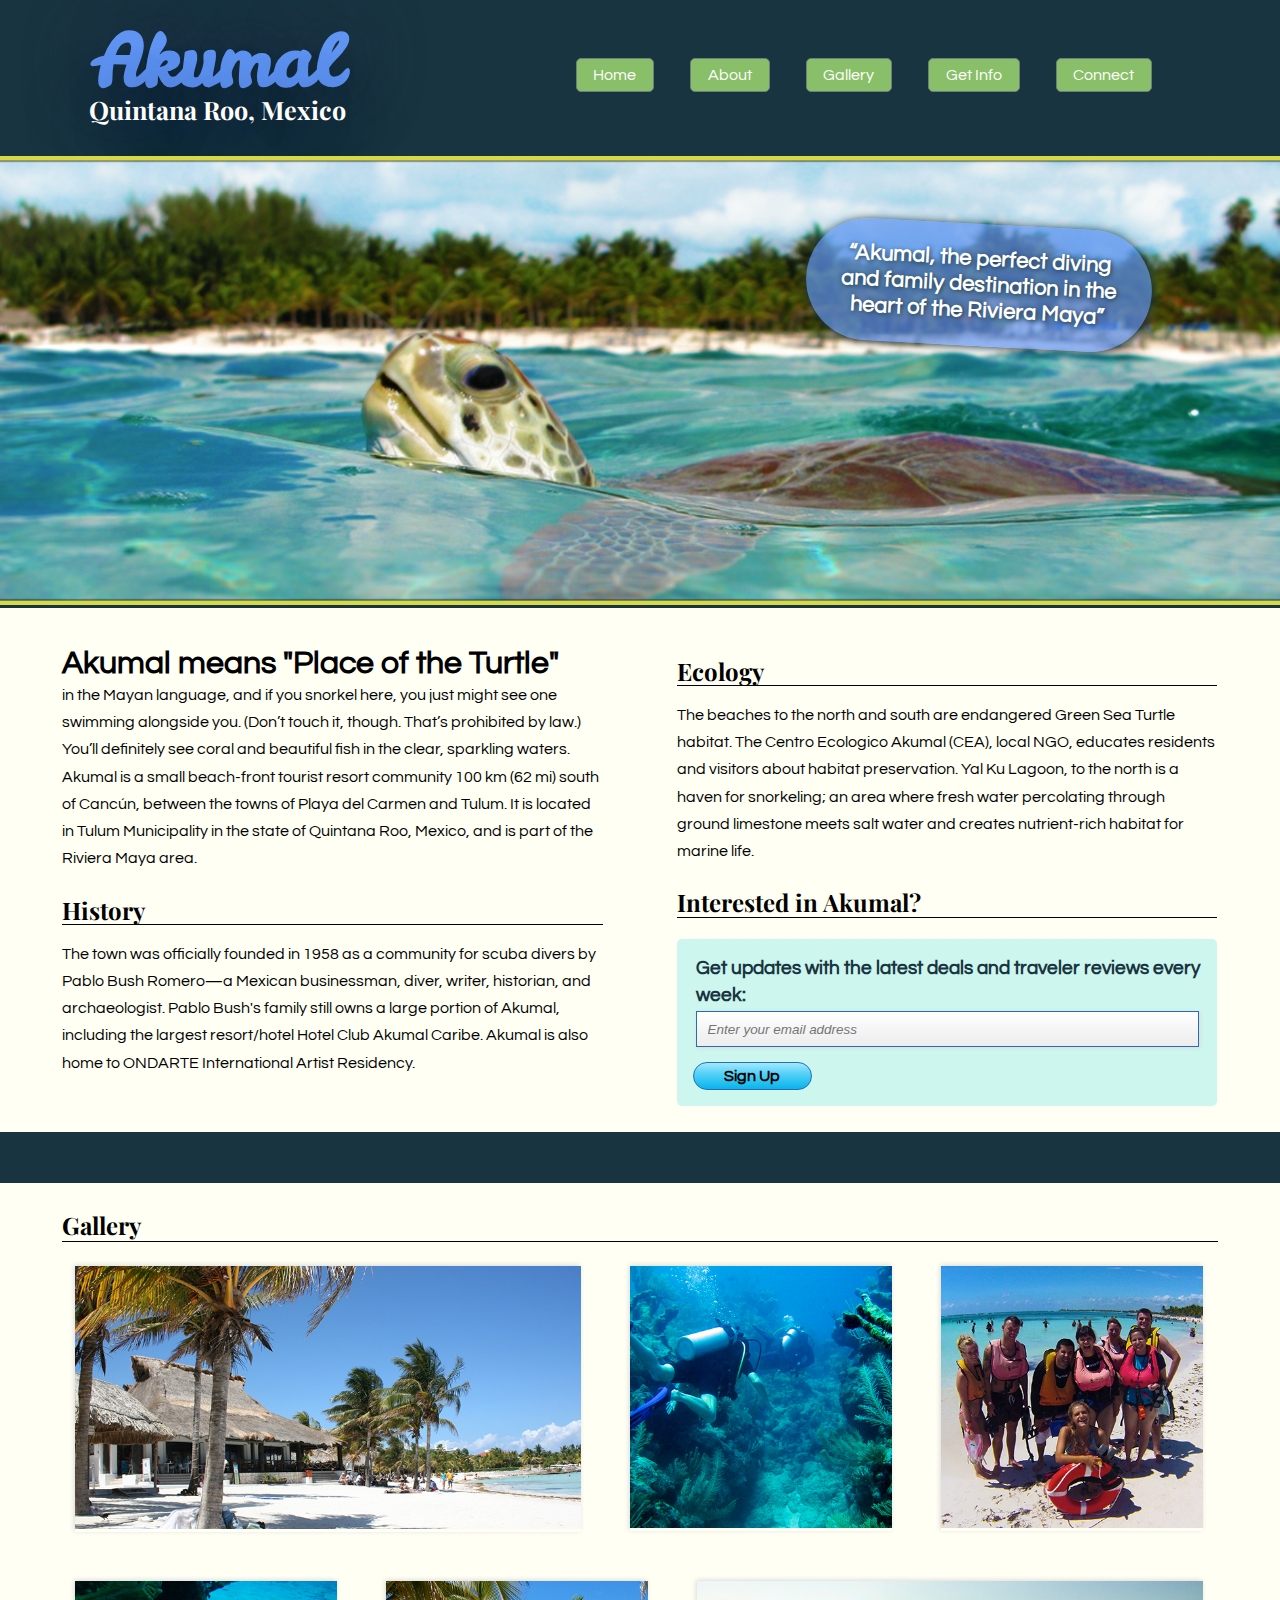
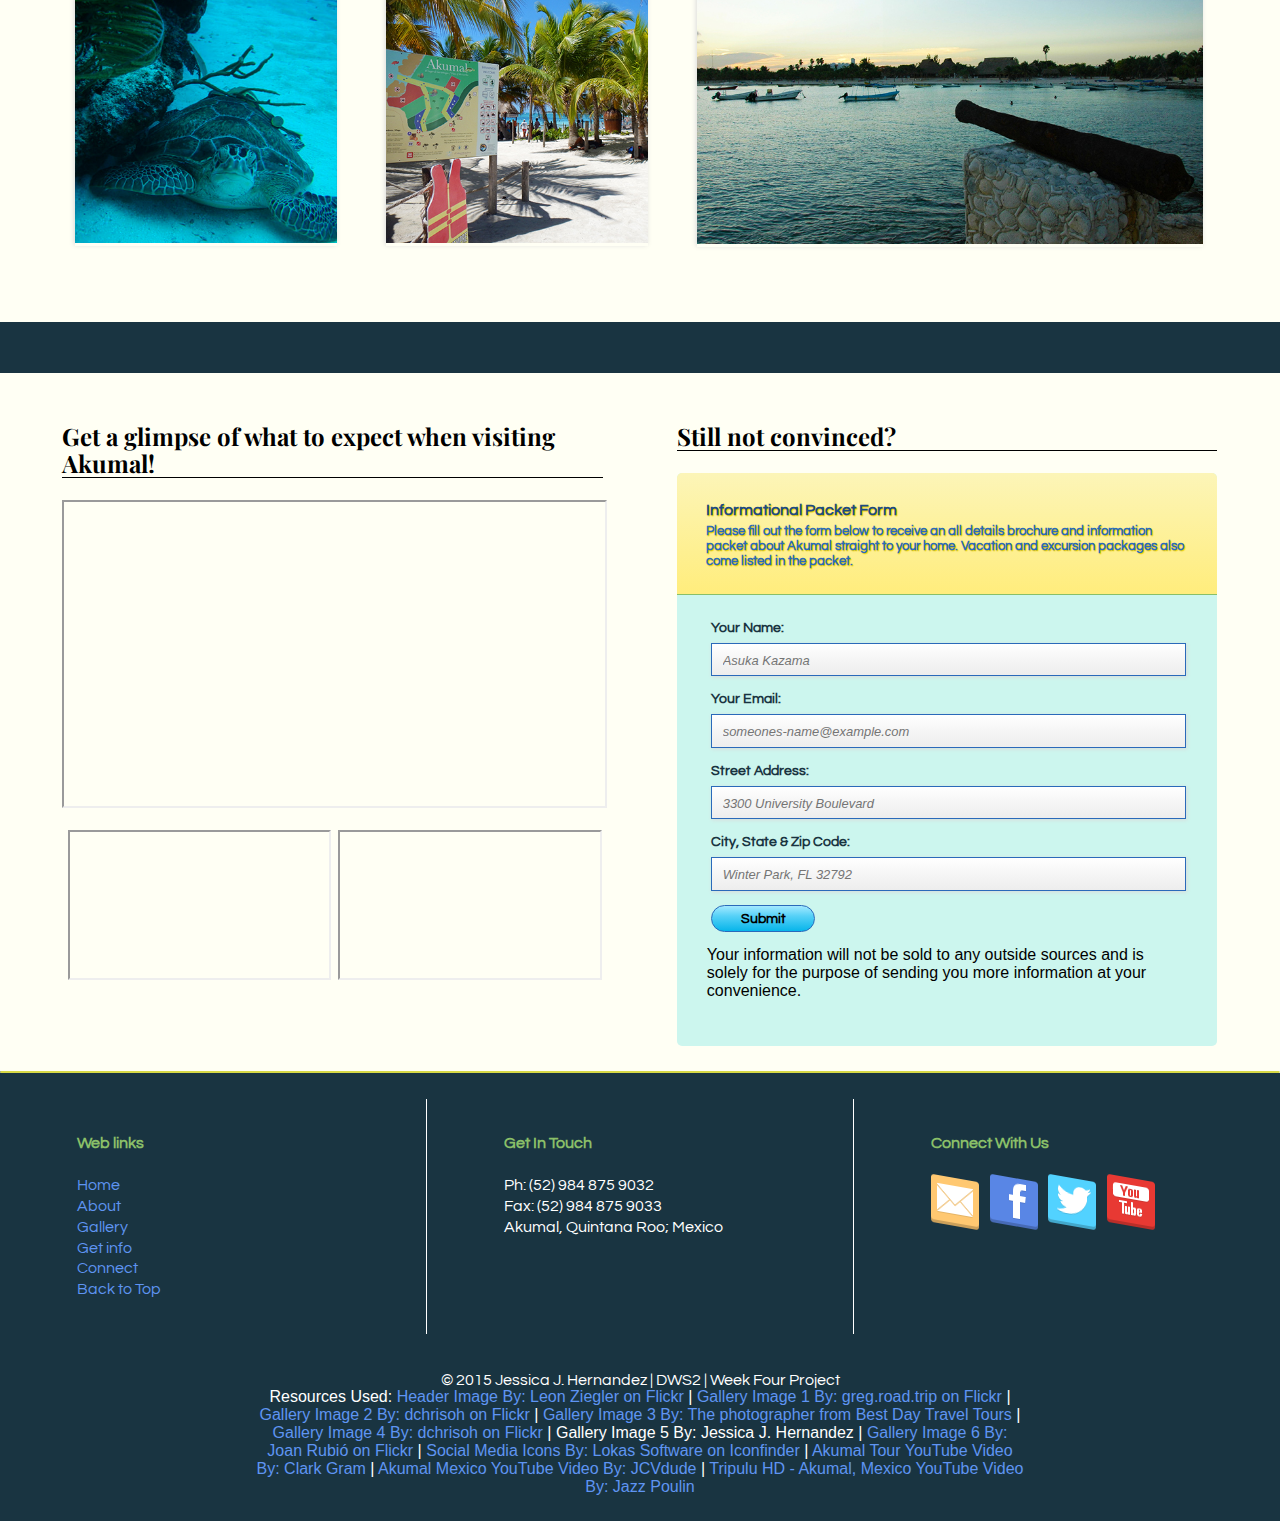
<file: project4/index.html>
<!DOCTYPE html>

<!--
		Jessica J. Hernandez
		Week 4 - Site 1
		DWS-2 201501-01
		January 24, 2015
-->
 
 
<html lang="en">
	<head>
		<meta charset="utf-8"/>
		<title>Akumal, Quintana Roo, Mexico | Place Of The Turtles</title>
		
		<meta name="viewport" content="width=device-width, initial-scale=1">
		
		<!-- CSS -->
		<link href="css/main.css" rel="stylesheet" />
		<link href="css/normalize.css" rel="stylesheet" />
		
		
		<!-- JavaScript -->
		<script src="https://ajax.googleapis.com/ajax/libs/jquery/2.1.3/jquery.min.js"></script>
		<script src="js/script.js"></script>	
		
		
		<!-- Google Fonts -->
		<link href='http://fonts.googleapis.com/css?family=Leckerli+One' rel='stylesheet' type='text/css'>
		<link href='http://fonts.googleapis.com/css?family=Playfair+Display' rel='stylesheet' type='text/css'>
		<link href='http://fonts.googleapis.com/css?family=Questrial' rel='stylesheet' type='text/css'>
		
		
		<!-- Favicon -->
		<link rel="icon" type="image/png" href="images/favicon.png">
		
		
	</head>
	
	
	<body>
		
		<!-- START OF HEADER -->
		<header id="top">
			<h1>Akumal</h1>
			<h2>Quintana Roo, Mexico</h2>
		</header> <!-- END OF HEADER -->
		
		
		<!-- START OF MAIN NAVIGATION -->
		<nav class="main-nav">
			<div class="divButton ">Home<a href="index.html"><span class="divButtonLink"></span></a></div>
			<div class="divButton ">About<a href="#about"><span class="divButtonLink"></span></a></div>
			<div class="divButton ">Gallery<a href="#galleryContent"><span class="divButtonLink"></span></a></div>
			<div class="divButton ">Get Info<a href="#info"><span class="divButtonLink"></span></a></div>
			<div class="divButton ">Connect<a href="#footTable"><span class="divButtonLink"></span></a></div>
		</nav>
		<!-- END OF MAIN NAVIGATION -->
		
		
		<!-- START OF CALL TO ACTION IMAGE -->
		<div id="callToAction" class="clear">
				<div id="call-out-title" class="hide">
					<p>“Akumal, the perfect diving and family destination in the heart of the Riviera Maya”</p>
				</div>
				<img src="images/akumal.jpg" alt="Sea turtle in Akumal waters image" title="Sea turtle in Akumal waters image"/>
		</div>
		<!-- END OF CALL TO ACTION IMAGE -->
		
		
		<!-- START OF CONTAINER DIV -->
		<div id="container" class="clear">

			<!-- START OF MAIN CONTENT DIV -->
			<div id="mainContent" >
				<div id="about">
					<p><span>Akumal means "Place of the Turtle"</span> <br>in the Mayan language, and if you snorkel here, you just might see one swimming alongside you. (Don’t touch it, though. That’s prohibited by law.) You’ll definitely see coral and beautiful fish in the clear, sparkling waters. Akumal is a small beach-front tourist resort community 100 km (62 mi) south of Cancún, between the towns of Playa del Carmen and Tulum. It is located in Tulum Municipality in the state of Quintana Roo, Mexico, and is part of the Riviera Maya area.</p>
					
					<h3>History</h3>
					<p>The town was officially founded in 1958 as a community for scuba divers by Pablo Bush Romero—a Mexican businessman, diver, writer, historian, and archaeologist. Pablo Bush's family still owns a large portion of Akumal, including the largest resort/hotel Hotel Club Akumal Caribe. Akumal is also home to ONDARTE International Artist Residency.</p>
				</div>
				
				<div>
					<h3>Ecology</h3>
					<p>The beaches to the north and south are endangered Green Sea Turtle habitat. The Centro Ecologico Akumal (CEA), local NGO, educates residents and visitors about habitat preservation. Yal Ku Lagoon, to the north is a haven for snorkeling; an area where fresh water percolating through ground limestone meets salt water and creates nutrient-rich habitat for marine life.</p>
					
					<h3>Interested in Akumal?</h3>
					
					<!-- FORM TO SIGN UP FOR EMAILS -->
					<form id="email-sign-up" class="forms" action="MAILTO:jesherart@fullsail.edu" method="POST" enctype="text/plain">
					
						<label><span>Get updates with the latest deals and traveler reviews every week:</span><input id="email2" type="email" name="email2" placeholder="Enter your email address" autocomplete="off" required tabindex="1" /></label>
						
						<input type="submit" value="Sign Up">
	
					</form>			
				</div>
				
			</div> <!-- END OF MAIN CONTENT DIV -->
			
			
			<!-- START OF GALLERY DIV -->
			<div id="galleryContent">
			
				<h3>Gallery</h3>
				
				<div id="gallery">
					<div class="rectangle galleryImage">
						<img src="images/akumal3.jpg" alt="Akumal seashore" title="Akumal seashore"/>
					</div>
			
					<div class="square galleryImage">
						<img src="images/akumal2.jpg" alt="Scuba diving in Akumal beach" title="Scuba diving in Akumal beach"/>
					</div>
			
					<div class="square galleryImage">
						<img src="images/akumal6.jpg" alt="Group photo of tourists on Akumal beach" title="Group photo of tourists on Akumal beach"/>
					</div>
			
					<div class="square galleryImage clear">
						<img src="images/akumal4.jpg" alt="Turtle underwater photo" title="Turtle underwater photo"/>
					</div>
			
					<div class="square galleryImage">
						<img src="images/akumal7.jpg" alt="Photo of the entrance on Akumal beach" title="Photo of the entrance on Akumal beach"/>
					</div>
			
					<div class="rectangle galleryImage">
						<img src="images/akumal5.jpg" alt="Cannons landmark on Akumal sideshore from the historic shipwreck" title="Cannons landmark on Akumal sideshore from the historic shipwreck"/>
					</div>
				</div>
			</div>
			<!-- END OF GALLERY DIV -->
			
			
			<!-- START OF SECONDARY CONTENT DIV -->
			<div id="secondaryContent" class="clear">
				<div id="video">
					<h3>Get a glimpse of what to expect when visiting Akumal!</h3>
					<div class='embed-container'><iframe src='http://www.youtube.com/embed/hsjDnnh5b6U?rel=0'  allowfullscreen></iframe></div>
					
					<div class="videoIcon">
						<div class='embed-container'><iframe src='http://www.youtube-nocookie.com/embed/aSa2HzzZPlE?rel=0'  allowfullscreen></iframe></div>
					</div>
					
					<div class="videoIcon">
						<div class='embed-container'><iframe src='http://www.youtube.com/embed/qW5yVUu0o6w?rel=0'  allowfullscreen></iframe></div>
					</div>
					
				</div>
				
				<div id="info">
					<h3>Still not convinced?</h3>
					
					<!-- FORM TO SIGN UP TO RECEIVE ADDITIONAL INFO PACKET -->
					<form id="info-packet-sign-up" class="forms" action="MAILTO:jesherart@fullsail.edu" method="POST" enctype="text/plain">
						<h4>Informational Packet Form<span>Please fill out the form below to receive an all details brochure and information packet about Akumal straight to your home. Vacation and excursion packages also come listed in the packet.</span></h4>
						
						<label><span>Your Name:</span><input id="name" type="text" name="name" placeholder="Asuka Kazama" required /></label>
						
						<label><span>Your Email:</span><input id="email" type="email" name="email" placeholder="someones-name@example.com" required /></label>
						
						<label><span>Street Address:</span><input id="address" type="text" name="address" placeholder="3300 University Boulevard" required /></label>
						
						<label><span>City, State & Zip Code:</span><input id="address2" type="text" name="address2" placeholder="Winter Park, FL 32792" required /></label>
						
						<label><input type="submit" class="button" value="Submit" /></label>
						
						<p class="clear smallText">Your information will not be sold to any outside sources and is solely for the purpose of sending you more information at your convenience.</p>
						
					</form>

				</div>
			
			</div> <!-- END OF SECONDARY CONTENT DIV -->
		
		</div> <!-- END OF CONTAINER DIV -->
		
		
		<!-- START OF FOOTER -->
		<footer>
		
			<hr>
			
			<!-- START OF FOOTER TABLE -->
			<table id="footTable">
				<tr>
					<!-- WEBSITE LINKS -->
					<td id="leftCol">
						<h4>Web links</h4>
						<a href="index.html">Home</a><br>
						<a href="#about">About</a><br>
						<a href="#galleryContent">Gallery</a><br>
						<a href="#info">Get info</a><br>
						<a href="#footTable">Connect</a><br>
						<a href="#top">Back to Top</a><br><br>
					</td>	
					
						
					<!-- CONTACT INFO -->
					<td id="middleCol">
						<h4>Get In Touch</h4>
						Ph: (52) 984 875 9032<br>
						Fax: (52) 984 875 9033<br>
						Akumal, Quintana Roo; Mexico
					</td>

					
					<!-- CONNECT TO SOCIAL MEDIA INFO -->
					<td id="rightCol" class="hide">
						<h4>Connect With Us</h4>
			
						<div class="socialMediaIcon">
							<a href="#"><img src="images/email.png" alt="email icon" title="email icon"/></a>
						</div>
			
						<div class="socialMediaIcon">
							<a href="https://www.facebook.com/theakumaldiveshop?ref=ts"><img src="images/facebook.png" alt="facebook icon" title="facebook icon"/></a>
						</div>
			
						<div class="socialMediaIcon">
							<a href="#"><img src="images/twitter.png" alt="twitter icon" title="twitter icon"/></a>
						</div>
		
						<div class="socialMediaIcon">
							<a href="#"><img src="images/youtube.png" alt="youtube icon" title="youtube icon"/></a>
						</div>
					</td>
				</tr>
			</table> <!-- END OF FOOTER TABLER -->
			
			
			<!-- START OF COPYRIGHT & RESOURCES USED SECTION -->
			<p>&copy; 2015 Jessica J. Hernandez | DWS2 | Week Four Project<br>
			<span class="smallText">Resources Used: <a href="https://www.flickr.com/photos/leonziegler/7859742476/">Header Image By: Leon Ziegler on Flickr</a> | <a href="https://www.flickr.com/photos/10383800@N08/7245516514/">Gallery Image 1 By: greg.road.trip on Flickr</a> | <a href="https://www.flickr.com/photos/56788475@N00/15207128450/">Gallery Image 2 By: dchrisoh on Flickr</a> | <a href="http://www.bestday.com/Tours/Tulum_Amazing_Snorkeling/Rates/">Gallery Image 3 By: The photographer from Best Day Travel Tours</a> | <a href="https://www.flickr.com/photos/56788475@N00/15207417608/">Gallery Image 4 By: dchrisoh on Flickr</a> | Gallery Image 5 By: Jessica J. Hernandez | <a href="https://www.flickr.com/photos/21018666@N00/2068993167/">Gallery Image 6 By: Joan Rubió on Flickr</a> | <a href="https://www.iconfinder.com/iconsets/flat-3d-social-media">Social Media Icons By: Lokas Software on Iconfinder</a> | <a href="https://www.youtube.com/watch?v=hsjDnnh5b6U">Akumal Tour YouTube Video By: Clark Gram</a> | <a href="https://www.youtube.com/watch?v=aSa2HzzZPlE">Akumal Mexico YouTube Video By: JCVdude</a> | <a href="https://www.youtube.com/watch?v=qW5yVUu0o6w">Tripulu HD - Akumal, Mexico YouTube Video By: Jazz Poulin</a></span></p>
			<!-- END OF COPYRIGHT & RESOURCES USED SECTION -->
			
		</footer>
		<!-- END OF FOOTER -->
		
	</body> <!-- END OF DOCUMENT -->
	
</html>
</file>
<file: project1-2/css/skeleton.css>
/* 
		Jessica J. Hernandez
		Week 1 - Site 2
		DWS-2 201501-01
		January 07, 2015
 */
 

/*
* Skeleton V2.0.4
* Copyright 2014, Dave Gamache
* www.getskeleton.com
* Free to use under the MIT license.
* http://www.opensource.org/licenses/mit-license.php
* 12/29/2014
*/


/* Table of contents
––––––––––––––––––––––––––––––––––––––––––––––––––
- Grid
- Base Styles
- Typography
- Links
- Buttons
- Forms
- Lists
- Code
- Tables
- Spacing
- Utilities
- Clearing
- Media Queries
*/


/* Grid
–––––––––––––––––––––––––––––––––––––––––––––––––– */
.container {
/*   position: relative; */
  width: 100%;
  max-width: 960px;
  margin: 0 auto;
  padding: 0 20px;
  box-sizing: border-box; }
.column,
.columns {
  width: 100%;
  float: left;
  box-sizing: border-box; }

/* For devices larger than 400px */
@media (min-width: 400px) {
  .container {
    width: 85%;
    padding: 0; }
}

/* For devices larger than 550px */
@media (min-width: 550px) {
  .container {
    width: 80%; }
  .column,
  .columns {
    margin-left: 4%; }
  .column:first-child,
  .columns:first-child {
    margin-left: 0; }

  .one.column,
  .one.columns                    { width: 4.66666666667%; }
  .two.columns                    { width: 13.3333333333%; }
  .three.columns                  { width: 22%;            }
  .four.columns                   { width: 30.6666666667%; }
  .five.columns                   { width: 39.3333333333%; }
  .six.columns                    { width: 48%;            }
  .seven.columns                  { width: 56.6666666667%; }
  .eight.columns                  { width: 65.3333333333%; }
  .nine.columns                   { width: 74.0%;          }
  .ten.columns                    { width: 82.6666666667%; }
  .eleven.columns                 { width: 91.3333333333%; }
  .twelve.columns                 { width: 100%; margin-left: 0; }

  .one-third.column               { width: 30.6666666667%; }
  .two-thirds.column              { width: 65.3333333333%; }

  .one-half.column                { width: 48%; }

  /* Offsets */
  .offset-by-one.column,
  .offset-by-one.columns          { margin-left: 8.66666666667%; }
  .offset-by-two.column,
  .offset-by-two.columns          { margin-left: 17.3333333333%; }
  .offset-by-three.column,
  .offset-by-three.columns        { margin-left: 26%;            }
  .offset-by-four.column,
  .offset-by-four.columns         { margin-left: 34.6666666667%; }
  .offset-by-five.column,
  .offset-by-five.columns         { margin-left: 43.3333333333%; }
  .offset-by-six.column,
  .offset-by-six.columns          { margin-left: 52%;            }
  .offset-by-seven.column,
  .offset-by-seven.columns        { margin-left: 60.6666666667%; }
  .offset-by-eight.column,
  .offset-by-eight.columns        { margin-left: 69.3333333333%; }
  .offset-by-nine.column,
  .offset-by-nine.columns         { margin-left: 78.0%;          }
  .offset-by-ten.column,
  .offset-by-ten.columns          { margin-left: 86.6666666667%; }
  .offset-by-eleven.column,
  .offset-by-eleven.columns       { margin-left: 95.3333333333%; }

  .offset-by-one-third.column,
  .offset-by-one-third.columns    { margin-left: 34.6666666667%; }
  .offset-by-two-thirds.column,
  .offset-by-two-thirds.columns   { margin-left: 69.3333333333%; }

  .offset-by-one-half.column,
  .offset-by-one-half.columns     { margin-left: 52%; }

}


/* Base Styles
–––––––––––––––––––––––––––––––––––––––––––––––––– */
/* NOTE
html is set to 62.5% so that all the REM measurements throughout Skeleton
are based on 10px sizing. So basically 1.5rem = 15px :) */
html {
  font-size: 62.5%; }
body {
  font-size: 1.5em; /* currently ems cause chrome bug misinterpreting rems on body element */
  line-height: 1.6;
  font-weight: 400;
  font-family: "Raleway", "HelveticaNeue", "Helvetica Neue", Helvetica, Arial, sans-serif;
  color: #222; }


/* Typography
–––––––––––––––––––––––––––––––––––––––––––––––––– */
h1, h2, h3, h4, h5, h6 {
  margin-top: 0;
  margin-bottom: 2rem;
  font-weight: 300; }
h1 { font-size: 4.0rem; line-height: 1.2;  letter-spacing: -.1rem;}
h2 { font-size: 3.6rem; line-height: 1.25; letter-spacing: -.1rem; }
h3 { font-size: 3.0rem; line-height: 1.3;  letter-spacing: -.1rem; }
h4 { font-size: 2.4rem; line-height: 1.35; letter-spacing: -.08rem; }
h5 { font-size: 1.8rem; line-height: 1.5;  letter-spacing: -.05rem; }
h6 { font-size: 1.5rem; line-height: 1.6;  letter-spacing: 0; }

/* Larger than phablet */
@media (min-width: 550px) {
  h1 { font-size: 5.0rem; }
  h2 { font-size: 4.2rem; }
  h3 { font-size: 3.6rem; }
  h4 { font-size: 3.0rem; }
  h5 { font-size: 2.4rem; }
  h6 { font-size: 1.5rem; }
}

p {
  margin-top: 0; }


/* Links
–––––––––––––––––––––––––––––––––––––––––––––––––– */
a {
  color: #1EAEDB; }
a:hover {
  color: #0FA0CE; }


/* Buttons
–––––––––––––––––––––––––––––––––––––––––––––––––– */
.button,
button,
input[type="submit"],
input[type="reset"],
input[type="button"] {
  display: inline-block;
  height: 38px;
  padding: 0 30px;
  color: #555;
  text-align: center;
  font-size: 11px;
  font-weight: 600;
  line-height: 38px;
  letter-spacing: .1rem;
  text-transform: uppercase;
  text-decoration: none;
  white-space: nowrap;
  background-color: transparent;
  border-radius: 4px;
  border: 1px solid #bbb;
  cursor: pointer;
  box-sizing: border-box; }
.button:hover,
button:hover,
input[type="submit"]:hover,
input[type="reset"]:hover,
input[type="button"]:hover,
.button:focus,
button:focus,
input[type="submit"]:focus,
input[type="reset"]:focus,
input[type="button"]:focus {
  color: #333;
  border-color: #888;
  outline: 0; }
.button.button-primary,
button.button-primary,
input[type="submit"].button-primary,
input[type="reset"].button-primary,
input[type="button"].button-primary {
  color: #FFF;
  background-color: #33C3F0;
  border-color: #33C3F0; }
.button.button-primary:hover,
button.button-primary:hover,
input[type="submit"].button-primary:hover,
input[type="reset"].button-primary:hover,
input[type="button"].button-primary:hover,
.button.button-primary:focus,
button.button-primary:focus,
input[type="submit"].button-primary:focus,
input[type="reset"].button-primary:focus,
input[type="button"].button-primary:focus {
  color: #FFF;
  background-color: #1EAEDB;
  border-color: #1EAEDB; }


/* Forms
–––––––––––––––––––––––––––––––––––––––––––––––––– */
input[type="email"],
input[type="number"],
input[type="search"],
input[type="text"],
input[type="tel"],
input[type="url"],
input[type="password"],
textarea,
select {
  height: 38px;
  padding: 6px 10px; /* The 6px vertically centers text on FF, ignored by Webkit */
  background-color: #fff;
  border: 1px solid #D1D1D1;
  border-radius: 4px;
  box-shadow: none;
  box-sizing: border-box; }
/* Removes awkward default styles on some inputs for iOS */
input[type="email"],
input[type="number"],
input[type="search"],
input[type="text"],
input[type="tel"],
input[type="url"],
input[type="password"],
textarea {
  -webkit-appearance: none;
     -moz-appearance: none;
          appearance: none; }
textarea {
  min-height: 65px;
  padding-top: 6px;
  padding-bottom: 6px; }
input[type="email"]:focus,
input[type="number"]:focus,
input[type="search"]:focus,
input[type="text"]:focus,
input[type="tel"]:focus,
input[type="url"]:focus,
input[type="password"]:focus,
textarea:focus,
select:focus {
  border: 1px solid #33C3F0;
  outline: 0; }
label,
legend {
  display: block;
  margin-bottom: .5rem;
  font-weight: 600; }
fieldset {
  padding: 0;
  border-width: 0; }
input[type="checkbox"],
input[type="radio"] {
  display: inline; }
label > .label-body {
  display: inline-block;
  margin-left: .5rem;
  font-weight: normal; }


/* Lists
–––––––––––––––––––––––––––––––––––––––––––––––––– */
ul {
  list-style: circle inside; }
ol {
  list-style: decimal inside; }
ol, ul {
  padding-left: 0;
  margin-top: 0; }
ul ul,
ul ol,
ol ol,
ol ul {
  margin: 1.5rem 0 1.5rem 3rem;
  font-size: 90%; }
li {
  margin-bottom: 1rem; }


/* Code
–––––––––––––––––––––––––––––––––––––––––––––––––– */
code {
  padding: .2rem .5rem;
  margin: 0 .2rem;
  font-size: 90%;
  white-space: nowrap;
  background: #F1F1F1;
  border: 1px solid #E1E1E1;
  border-radius: 4px; }
pre > code {
  display: block;
  padding: 1rem 1.5rem;
  white-space: pre; }


/* Tables
–––––––––––––––––––––––––––––––––––––––––––––––––– */
th,
td {
  padding: 12px 15px;
  text-align: left;
  border-bottom: 1px solid #E1E1E1; }
th:first-child,
td:first-child {
  padding-left: 0; }
th:last-child,
td:last-child {
  padding-right: 0; }


/* Spacing
–––––––––––––––––––––––––––––––––––––––––––––––––– */
button,
.button {
  margin-bottom: 1rem; }
input,
textarea,
select,
fieldset {
  margin-bottom: 1.5rem; }
pre,
blockquote,
dl,
figure,
table,
p,
ul,
ol,
form {
  margin-bottom: 2.5rem; }


/* Utilities
–––––––––––––––––––––––––––––––––––––––––––––––––– */
.u-full-width {
  width: 100%;
  box-sizing: border-box; }
.u-max-full-width {
  max-width: 100%;
  box-sizing: border-box; }
.u-pull-right {
  float: right; }
.u-pull-left {
  float: left; }


/* Misc
–––––––––––––––––––––––––––––––––––––––––––––––––– */
hr {
  margin-top: 3rem;
  margin-bottom: 3.5rem;
  border-width: 0;
  border-top: 1px solid #E1E1E1; }


/* Clearing
–––––––––––––––––––––––––––––––––––––––––––––––––– */

/* Self Clearing Goodness */
.container:after,
.row:after,
.u-cf {
  content: "";
  display: table;
  clear: both; }


/* Media Queries
–––––––––––––––––––––––––––––––––––––––––––––––––– */
/*
Note: The best way to structure the use of media queries is to create the queries
near the relevant code. For example, if you wanted to change the styles for buttons
on small devices, paste the mobile query code up in the buttons section and style it
there.
*/


/* Larger than mobile */
@media (min-width: 400px) {}

/* Larger than phablet (also point when grid becomes active) */
@media (min-width: 550px) {}

/* Larger than tablet */
@media (min-width: 750px) {}

/* Larger than desktop */
@media (min-width: 1000px) {}

/* Larger than Desktop HD */
@media (min-width: 1200px) {}
</file>
<file: project1-2/css/main.css>
/* 
		Jessica J. Hernandez
		Week 1 - Site 2
		DWS-2 201501-01
		January 07, 2015
 */

/* _____________________________________ */
/*              MAIN STYLES              */
/* _____________________________________ */
.container {
	background: rgba(214,249,255,1);
	}
	
#footer {
	background: rgb(73,155,234); /* Old browsers */
	background: -moz-linear-gradient(top,  rgba(73,155,234,1) 0%, rgba(32,124,229,1) 100%); /* FF3.6+ */
	background: -webkit-gradient(linear, left top, left bottom, color-stop(0%,rgba(73,155,234,1)), color-stop(100%,rgba(32,124,229,1))); /* Chrome,Safari4+ */
	background: -webkit-linear-gradient(top,  rgba(73,155,234,1) 0%,rgba(32,124,229,1) 100%); /* Chrome10+,Safari5.1+ */
	background: -o-linear-gradient(top,  rgba(73,155,234,1) 0%,rgba(32,124,229,1) 100%); /* Opera 11.10+ */
	background: -ms-linear-gradient(top,  rgba(73,155,234,1) 0%,rgba(32,124,229,1) 100%); /* IE10+ */
	background: linear-gradient(to bottom,  rgba(73,155,234,1) 0%,rgba(32,124,229,1) 100%); /* W3C */
	filter: progid:DXImageTransform.Microsoft.gradient( startColorstr='#499bea', endColorstr='#207ce5',GradientType=0 ); /* IE6-9 */
	color: #fff;
	font-size: 80%;
	text-align: center;
	margin-top: 20px;
	}
	
footer {
	padding: 15px 0;
	}
	
#mainContent {
	padding: 0 20px;
	border-left: 1px dotted rgba(32,124,229,1);
	}

	
	
/* _____________________________________ */
/*              NAVIGATION               */
/* _____________________________________ */
	
#navBar {
	text-align: center;
	}
	
.navButton {
	width: 75%;
	}
	
	
	
/* _____________________________________ */
/*           HEADINGS & TEXT             */
/* _____________________________________ */
	
#heading {
	text-align: center;
	padding: 20px 0;
	margin: 0;
	color: rgba(32,124,229,1);
	}
	
h1 {
	font-weight: bold;
	letter-spacing: 2px;
	text-transform: uppercase;
	}
	
h2 {
	border-bottom: 1px dotted rgba(32,124,229,1);
	}

h2:nth-child(1n + 2) {
	margin-top: 5%;
	}
	
h2, h3 {
	color: #2C3E50;
	}
	
	
	
/* _____________________________________ */
/*                IMAGES                 */
/* _____________________________________ */
	
img {
	max-width: 100%;
	}
	
#headerImage {
	margin: 0 auto 20px auto;
	border-top: 2px solid #F7CA18;
	border-bottom: 2px solid #F7CA18;
	}

.gal {
	text-align: center;
	font-weight: bold;
	margin-bottom: 3%;
	}
</file>
<file: project1/css/main.css>
/* 
		Jessica J. Hernandez
		Week 1 - Site 1
		DWS-2 201501-01
		January 06, 2015
 */


/* _____________________________________ */
/*              MAIN STYLES              */
/* _____________________________________ */

body {
	font-family: 'Titillium Web', sans-serif;
	line-height: 150%;
	background: #FFAA1C;
	}
	
#container {
	width: 73.99999%; /* 1040px */
	margin: 0 auto;
	background: #FFE271;
	padding-bottom: 0.96153846%; /* 10px/1040px */
	}
	
#mainContent {
	padding: 2.08333333% 3.8461585%; /* 20px/960px   40px/1040px */
	}
	

	
/* _____________________________________ */
/*              NAVIGATION               */
/* _____________________________________ */

nav {
	margin: 4.80769231% auto 1.92307692% auto;   /* 50px/1040px auto 20px/1040px auto */
	text-align: center;
	font-weight: bold;
	font-size: 120%;
	}
	
nav + ul {
	list-style-type: none;
	}
	
nav li {
	display: inline-block;
	}
	
nav li:last-child {
	margin: 0;
	}



/* _____________________________________ */
/*           HEADINGS & TEXT             */
/* _____________________________________ */

#about {
	margin: 0 4.16666667% 2.08333333% 0;  /* 0 40px/960px 20px/960px 0 */
	}

h1 {
	text-align: center;
	font-family: 'Oleo Script', cursive;
	font-size: 600%;
	margin-top: 0;
	padding-top: 5.76923077%;  /* 60px/1040px */
	color: #22313F;
	text-shadow: 2px 2px #fff;
	}
	
h2 {
	color: #1F3A93;
	border-bottom: 0.063em solid #FFAA1C;
	}

h3 {
	margin-bottom: 0;
	background: url("../images/cheese-icon.png") no-repeat center left;
	padding-left: 7.60869565%; /* 35px/460px */
	color: #333;
	}

h3 + p {
	font-style: italic;
	margin-top: 0;
	}
	
div[class="imagePlaceholder"] > p {
	text-align: center;
	font-size: 80%;
	line-height: 120%;
	margin-bottom: 8.88888889%; /* 20px/225px */
	}
	
span:first-child {
	font-weight: bold;
	}
	
#production, #gallery {
	clear: both;
	}
	
footer {
	font-size: 70%;
	line-height: 120%;
	text-align: center;
	margin: 2%;
	}


	
/* _____________________________________ */
/*                 LINKS                 */
/* _____________________________________ */	

a:link, a:visited {
	color: #F64747;
	text-decoration: none;
	}

a:hover {
	text-decoration: underline;
	color: #DB0A5B;
	}
	
a:active {
	text-decoration: underline;
	color: #26A65B;
	}



/* _____________________________________ */
/*                IMAGES                 */
/* _____________________________________ */

img {
	max-width: 100%;
	border: 0.125em solid #fff;
	}
	
.imagePlaceholder {
	width: 23.4375%; /* 225px/960px */
	margin-right: 1.92307692%; /* 20px/1040px */
	float: left
	}

#headerImage {
	width: 99.375%;  /* 954px/960px */
	margin: 0 auto;
	}
	
#headerImage img {
	border: 0.375em solid #595241;
	}
	
	
	
/* _____________________________________ */
/*                TABLE                  */
/* _____________________________________ */	

#production-table {
	margin: auto;
	border-collapse: collapse;
	border: 0.125em solid #333;
	width: 60%;
	background: #ecf0f1;
	text-align: center;
	}
	
tr {
	height: 2.2em;
	}
	
tr:nth-child(2n) {
	background: #95a5a6;
	}
	
tr:nth-child(1) {
	background: #2c3e50;
	color: #fff;
	}
	
tr:hover {
	background: #F7CA18;
	color: #F64747;
	font-weight: bold;
	border: 0.063em solid #4183D7;
	}
	
th {
	width: 50%;
	border-right: 0.063em dotted #fff;
	}



/* _____________________________________ */
/*             MEDIA QUERIES             */
/* _____________________________________ */

 
/* Desktops and laptops */
@media only screen 
	and (min-width : 900px) {

	/* ----------- MAIN STYLE ------------ */
	#about, #types {
		width: 47.91666667%;   /* 460px / 960px */
		float: left;
		}

	/* ----------- IMAGES ---------------- */
	.imagePlaceholder:nth-child(4n + 1) {
		margin: 0;
		}

	.imagePlaceholder:nth-child(4n + 2) {
		clear: both;
		}
		
	/* ----------- NAVIGATION ------------- */
	nav li {
		margin-right: 8.65384615%; /* 90px/1040px */
		}

	}
	
	
	
/* Tablets (portrait) Mainly iPad */
@media only screen
	and (min-device-width: 768px)
	and (max-device-width: 899px)
	and (orientation: portrait),
	(min-width : 768px)
	and (max-width : 899px) {

	/* ----------- MAIN STYLE ------------ */
	#container {
		width: 100%;
		padding-bottom: 1.30208333%; /* 10px/768px */
		}
		
	#about, #types {
		width: 47.91666667%; 
		float: left;
		}
		
	/* ----------- NAVIGATION ------------- */
	nav li {
		margin-right: 3.90625%; /* 30px/768px */
		}
	
	/* -------------- TABLE ---------------- */
	#production-table {
		width: 80%;
		}
		
	/* ----------- HEADINGS ------------- */
	h1 {
		font-size: 500%;
		}
		
	h3 {
		padding-left: 10.1744156%;  /* 35px/344px */
		}
	
	/* ----------- IMAGES ---------------- */
	.imagePlaceholder {
		width: 47.39583333%; /* 364px/768px */
		margin: 1.30208333%;  /* 10px/768px */
		}

	.imagePlaceholder:nth-child(2n + 2) {
		clear: both;
		}
		
	}	
	


/* Smartphones (landscape) Mainly iPhone 4 - 6 */
@media only screen
	and (min-device-width: 415px) 
	and (max-device-width: 767px)
	and (orientation: landscape), 
	(min-width : 415px) 
	and (max-width : 767px) {

	/* ----------- MAIN STYLE ------------ */
	#container {
		width: 100%;
		padding-bottom: 2.08333333%; /* 10px/480px */
		}
	
	/* ----------- NAVIGATION ------------- */
	nav li {
		display: block;
		}
		
	/* -------------- TABLE ---------------- */	
	#production-table {
		width: 100%;
		}
	
	/* ----------- HEADINGS ------------- */
	h1 {
		font-size: 400%;
		}
	
	/* ----------- IMAGES ---------------- */
	.imagePlaceholder {
		width: 21.875%; /* 105px/480px */
		margin-right: 3.125%; /* 15px/480px */
		}
		
	.imagePlaceholder:nth-child(4n + 1) {
		margin: 0;
		}

	.imagePlaceholder:nth-child(4n + 2) {
		clear: both;
		}
		
	#headerImage img{
		border: none;
		}
	
	}



/* Smartphones (portrait) Mainly iPhone 4 - 6 */
@media only screen 
	and (max-device-width: 414px)
	and (orientation: portrait),
	(max-width: 414px) {
	
	/* ----------- MAIN STYLE ------------ */
	#container {
		width: 100%;
		padding-bottom: 3.125%; /* 10px/320px */
		}
		
	#about, #types {
		width: 100%;
		float: none;
		}
		
	/* ----------- NAVIGATION ------------- */		
	nav li {
		display: block;
		}
		
	/* -------------- TABLE ---------------- */	
	#production-table {
		width: 100%;
		}
		
	/* ----------- HEADINGS ------------- */
	h1 {
		font-size: 300%;
		}
		
	h3 {
		padding-left: 15.625%;  /* 50px/320px */
		}
	
	/* ----------- IMAGES ---------------- */
	.imagePlaceholder {
		width: 100%;
		}
		
	#headerImage img{
		border: none;
		}

	}
</file>
<file: project3/css/main.css>
/* 
		Jessica J. Hernandez
		Week 3 - Site 1
		DWS-2 201501-01
		January 21, 2015
 */


/* _____________________________________ */
/*              MAIN STYLES              */
/* _____________________________________ */

body {
	background-color: #785d32;
	background: url("../images/road.jpg") no-repeat;
	background-attachment: fixed;
	background-position: 0 -210px;
	background-color: #785d32;
	}

#container {
	position: relative;
	width: 70%;
	margin: 1% auto;
	}
	
header, footer {
	width: 100%;
	position: relative;
	background: rgba(51, 51, 51, 0.95);
	border-radius: 3px;
	color: white;
	}
	
header {
	text-align: center;
	padding: 0.5% 0;
	font-size: 175%;
	}
	
#mainContent {
	position: relative;
	background: rgba(255, 255, 255, 0.85);
	border-radius: 3px;
	} 
	
.floatLeft {
	float: left;
	}
	
.clear {
	clear: both;
	}

	
	
/* _____________________________________ */
/*              NAVIGATION               */
/* _____________________________________ */

#small-nav {
	display: none;
	}
	

/* _____________________________________ */
/*           HEADINGS & TEXT             */
/* _____________________________________ */

h1 {
	font-family: 'Josefin Sans', sans-serif;
	font-weight: 600;
	border-bottom: 2px dashed yellow;
	border-top: 2px dashed yellow;
	padding: 1% 0 0 0;
	}

h2 {
	border-bottom: 1px solid #333;
	}

#map {
	text-align: center;
	}
	
#map span {
	font-weight: bold;
	}
	
label span, p[class="groupHead floatLeft"] span {
	color: red;
	}
	
footer {
	padding: 1.5% 2%;
	text-align: center;
	font-size: 0.8em;
	}



/* _____________________________________ */
/*                 LINKS                 */
/* _____________________________________ */
footer a:link, footer a:visited {
	color: #fff;
	text-decoration: none;
	}
	
footer a:hover, footer a:active {
	color: #F8F9B3;
	text-decoration: none;
	}



/* _____________________________________ */
/*                 FORM                  */
/* _____________________________________ */

/* nomalizing the form elements section */

		input[type="text"], input[type="email"], input[type="number"], input[type="tel"] {  
			-webkit-appearance: none;
			-moz-appearance: none;
			border: none;
			background: none;
			-webkit-border-radius: 0;
			-moz-border-radius: 0;
			border-radius: 0;
			padding: 0;
			margin: 0;
			}
	
		input[type="date"] {   
			-webkit-appearance: normal;
			-moz-appearance: normal;
			}
	
		.group:before, .group:after {   
			content: "\0020";
			display: block;
			height: 0;
			overflow: hidden;
			}
	
		.group:after {  
			clear: both;
			}
	
			
/* basic form elements section */
	
		form {
			position: relative;
			background: rgba(255, 232, 101, 0.3);
			padding: 2% 3% 3% 3%;
			border: 1px solid #333;
			margin: 2% 0;
	
			-webkit-border-radius: 20px;
			-moz-border-radius: 20px;
			border-radius: 20px;
	
			-webkit-box-shadow: inset 1px 1px 10px rgba(0, 0, 0, 0.4);
			-moz-box-shadow: inset 1px 1px 10px rgba(0, 0, 0, 0.4);
			box-shadow: inset 1px 1px 10px rgba(0, 0, 0, 0.4);
	
			-webkit-box-shadow: 0 0 15px 2px rgba(0, 0, 0, 0.5);
			-moz-box-shadow: 0 0 15px 2px rgba(0, 0, 0, 0.5);
			box-shadow: 0 0 15px 2px rgba(0, 0, 0, 0.5);
			}
	
		div.group {
			margin: 3% auto;
			}
	
		label, .groupHead{
			font-family: 'Fjalla One', sans-serif;
			}
			
		label[for="2-door"] {
			margin-right: 7%;
			}
	
		.list {
			width: 100%;
			clear: left;
			margin-bottom: 2%;
			}
	
		.leftSpace {
			margin-left: 3%;
			}
	
		.vehPart1 {
			width: 60%;
			}

		.destPart1, .destPart2 {
			width: 46%;
			}
	
		.destPart1 {
			margin-right: 6%;
			}

		fieldset p {
			margin: 0 0 1% 0;
			}
			
/* fieldset elements section */

		fieldset[title] {
			position: relative;
			margin: 3% auto;
			border: 1px dashed #EBD012;
			padding: 2% 3%;
			background: rgba(255, 255, 255, 0.7);
			}
	
		fieldset[title="Contact Information"] label,
		fieldset[title="Destination Information"] label[class="no-col"], 
		label[for="car-type"], label[for="year"], label[for="make"], label[for="model"],
		p[class="groupHead floatLeft"] {
			display: block;
			width: 30%;
			height: 10%;
			float: left;
			text-align: right;
			padding: 1%;
			margin-right: 1%;
			}
			
		label[for="car-type"], label[for="year"], label[for="make"],
		label[for="model"], p[class="groupHead floatLeft"] {
			width: 25%;
			text-align: left;
			margin-right: 2%;
			}
			
		legend {
			display: none;
			}
	
		fieldset:before {
			content:attr(title);
			display: block;
			font: 1.3em Arial;
			font-weight: bold;
			border-bottom: 1px solid #333;
			width: 100%;
			margin-bottom: 3%;
			color: #EB3741;
			}

			
/* input elements section */

		fieldset[title="Notes"] > textarea {
			width: 100%;
			}
			
		fieldset[title="Destination Information"] input[class="col"] {
			display: block;
			width: 92%;
			margin-bottom: 2%;
			}
	
		input[type="text"], input[type="email"], 
		input[type="number"], input[type="tel"], 
		textarea, input[type="date"], select {
			color: #fff;
			background-color: #333;
			border: 1px solid white;
			border-radius: 4px;
			padding: 2%;
			-webkit-transition-property: background-color;
			-webkit-transition-duration: 500ms;
			}
	
		input[type="text"]:hover, input[type="email"]:hover, 
		input[type="number"]:hover, input[type="tel"]:hover, 
		textarea:hover, input[type="date"]:hover , select:hover {
			background-color: #7F7F64;
			color: #fff;
			-webkit-transition-property: background-color, color;
			-webkit-transition-duration: 500ms,500ms;
			}
	
		input[type="text"]:focus, input[type="email"]:focus, 
		input[type="number"]:focus, input[type="tel"]:focus, 
		textarea:focus, input[type="date"]:focus, select:focus {
			background-color: #E0E0E0;
			color: #333;
			outline: 1px solid #EBD012;

			-webkit-box-shadow: inset 1px 1px 10px rgba(0, 0, 0, 0.4);
			-moz-box-shadow: inset 1px 1px 10px rgba(0, 0, 0, 0.4);
			box-shadow: inset 1px 1px 10px rgba(0, 0, 0, 0.4);
			}
	
		input[type="text"], input[type="email"],
		input[type="number"], input[type="tel"] {
			color: #fff;
			}
	
		input[type="submit"] {
			position: absolute;
			right: 4%;
			bottom: -0.5%;
			padding: 1% 6%;
			border-radius: 6px;
			margin: 4%;
			background-color: #EB3741;
			color: #fff;
			border: 1px solid #A6272E;
	
			-webkit-transition-property: background-color, text-transfor, border;
			-webkit-transition-duration: 500ms,500ms,200ms;
			}
	
		input[type="submit"]:hover {
			background-color: #67D967;
			text-transform: uppercase;
			border: 1px dashed #50A14B;
	
			-ms-transform: scale(1.5); /* IE 9 */
			-webkit-transform: scale(1.5); /* Chrome, Safari, Opera */
			transform: scale(1.2);
			}

		input[type], label.selection, textarea[placeholder] {
			font-family: 'Josefin Sans', sans-serif;
			}
	
		fieldset[title="Contact Information"] input, .no-Col-Input {
			width: 50%;
			}
			
		textarea {
			width: 95%;
			height: 15%;
			}
	
		.vehPart1 select#car-type {
			width: 50%;
			}
			
		select {
			color: #fff !important;
			}



/* _____________________________________ */
/*                IMAGES                 */
/* _____________________________________ */

img {
	max-width: 100%;
	}



/* _____________________________________ */
/*             MEDIA QUERIES             */
/* _____________________________________ */

/* Desktops and laptops */
@media only screen 
	and (min-width : 1171px) {

	/* ----------- MAIN STYLE ------------ */
	#mainContent {
		width: 78%;
		padding: 3% 5% 3% 17%;
		margin: 0.5% 0;
		}
		
	header {
		font-size: 150%;
		}
	
	/* ----------- NAVIGATION ------------- */
	
	#side-nav {
		width: 23%;
		position: absolute;
		top: 6%;
		left: -11.5%;
		text-shadow: 1px 1px black;
	
		-webkit-box-shadow: 0 0 15px 2px rgba(0, 0, 0, 0.7);
		-moz-box-shadow: 0 0 15px 2px rgba(0, 0, 0, 0.7);
		box-shadow: 0 0 15px 2px rgba(0, 0, 0, 0.7);
		}
	
	#side-nav > div {
		padding: 7% 5%;
		border-bottom: 1px dashed yellow;
		background: rgba(51, 51, 51, 0.95);
		-webkit-transition-property: background,background-color,padding-left,color;
		-webkit-transition-duration: 500ms,500ms,500ms,500ms;
		}
	
	#side-nav > div > a, #nav > div > a:visited {
		color: white;
		text-decoration: none;
		}
	
	#side-nav > div:hover a {
		color: #F8F9B3;
		text-decoration: none;
		}
	
	#side-nav > div:last-child {
		border-bottom: none;
		}
	
	#side-nav > div:hover {
		padding-left: 19%;
		background: url("../images/cone.png") no-repeat;
		background-position: 3% 50%;
		background-color: rgba(51, 51, 51, 0.85);
		}	
	
	}
	
	
	
/* Tablets (portrait) Mainly iPad */
@media only screen
	and (min-device-width: 768px)
	and (max-device-width: 899px)
	and (orientation: portrait),
	(min-width : 768px)
	and (max-width : 1170px) {
	
	/* ----------- MAIN STYLE ------------ */
	
	#container {
		width: 90%;
		}
	
	#mainContent {
		width: 94%;
		padding: 1% 3% 2% 3%;
		margin-top: 2%;
		} 
	
	/* ----------- NAVIGATION ------------- */
	
	nav li {
		/* margin: 0; */
		display: inline-block;
		padding: 0.5% 2%;
		line-height: 2em;
		border-right: 1px dashed yellow;
		}
	
	nav li:first-child {
		border-left: 1px dashed yellow;
		}
		
	nav li a, nav li a:visited {
		color: #fff;
		text-decoration: none;
		-webkit-transition-property: color;
		-webkit-transition-duration: 500ms;
		}
		
	nav li:hover {
		background-color: #595959;
		}
		
	nav li a:hover {
		color: #F8F9B3;
		text-decoration: none;
		}
		
	}
		
	
		
/* Shared Properties: Smartphones & Tablets */
@media only screen
	and (max-device-width: 899px),
	(max-width : 1170px) {
	
	/* ----------- NAVIGATION ------------- */
	
	#side-nav {
		display: none;
		}

	#small-nav {
		display: block;
		}
	
	nav {
		margin: 1% auto;
		text-align: center;
		background-color: rgba(51, 51, 51, 0.95);
		}
	
	nav + ul {
		list-style-type: none;
		}
	
	nav ul {
		padding-left: 0;
		}
		
	nav li {
		margin: 0;
		}
	
	}

	
	
	
/* Smartphones (portrait & landscape) Mainly iPhone 4 - 6 */
@media only screen
	and (max-device-width: 767px),
	(max-width : 767px) {
	
	/* ----------- MAIN STYLE ------------ */
	
	body {
		background-position: 40% -210px;
		}
	
	#container {
		width: 95%;
		}
	
	#mainContent {
		width: 94%;
		padding: 1% 3% 2% 3%;
		margin-top: 2%;
		}
		
	.floatLeft {
		float: none;
		width: 100%;
		}
		
	.hr {
		display: none;
		}
		
	header {
		font-size: 100%;
		}
		
	/* ------------- FORM ---------------- */
	
	input[type="submit"] {
		position: relative;
		display: block;
		margin: 2% auto;
		}
		
	fieldset[title="Contact Information"] input, .no-Col-Input, .vehPart1 select#car-type {
			width: 95%;
			}
			
	fieldset[title="Contact Information"] label,
	fieldset[title="Destination Information"] label[class="no-col"],
	label[for="car-type"], label[for="year"], label[for="make"],
	label[for="model"],	p[class="groupHead floatLeft"] {
		width: 100%;
		float: none;
		text-align: left;
		margin-top: 2%;
		}
	
	/* ----------- NAVIGATION ------------- */
		
	nav li {
		/* margin: 0; */
		display: block;
		padding: 2% 0;
		line-height: 1em;
		border-bottom: 1px dashed yellow;
		}
		
	nav li:nth-child(7) {
		border-bottom: none;
		}
		
	nav li a, nav li a:visited {
		color: #fff;
		text-decoration: none;
		-webkit-transition-property: color;
		-webkit-transition-duration: 500ms;
		}
		
	nav li:hover {
		background-color: #595959;
		text-transform: uppercase;
		}
		
	nav li a:hover {
		color: #F8F9B3;
		text-decoration: none;
		}
	
	}
</file>
<file: project4/css/main.css>
/* 
		Jessica J. Hernandez
		Week 4 - Site 1
		DWS-2 201501-01
		January 24, 2015
 */
 
 
/* 
CSS styles that do not belong to a specific
media query, pertain to desktop and laptops.
*/
 
 
/* _____________________________________ */
/*              MAIN STYLES              */
/* _____________________________________ */

body {
	background: #193441;
	font-family: 'Questrial', sans-serif;
 	}

#container {
	position: relative;
	width: 100%;
	margin: 0 auto;
 	}
 	
#mainContent, #secondaryContent, #galleryContent {
	position: relative;
 	background-color: #FFFFF4;
	width: 96%;
	padding: 2%;
	margin: 4% auto;
	overflow: auto;
	}
	
#mainContent {
	margin-top: 0;
	}
	
#secondaryContent {
	margin-bottom: 0;
	}
	
div#callToAction {
	width: 100%;
 	position: relative;
 	background-repeat:no-repeat;
	background-size:contain;
	background-position:center;
 	}
 	
#mainContent > div, #secondaryContent > div {
	width: 44%;
	float: left;
	padding: 0 3%;
	line-height: 1.7em;
	}
	
#mainContent span:first-child {
	font-weight: bold;
	font-size: 2em;
	}

#secondaryContent div:first-child {
	position: relative;
	}
 	
.floatLeft {
	float: left;
	}
	
.clear {
	clear: both;
	}
	
.clearLeft {
	clear: left;
	}

header {
	width: 30%;
	text-align: center;
	font-size: 225%;
	line-height: 1%;
	margin: 1% 3% 2% 2%;
	float: left;
	}
	
footer {
	width: 100%;
	padding-bottom: 2%;
	color: #fff;
	}
	
hr {
	border-top: 1px solid #d7d946;
	border-bottom: 1px solid #d7d946;
	margin: 0;
	}

	
	
/* _____________________________________ */
/*              NAVIGATION               */
/* _____________________________________ */

.main-nav {
	width: 65%;
	margin: 32px 0;
	padding: 2% 0;
	text-align: center;
	float: left;
	z-index: 150;
	}
	
.main-nav-scrolled {
	position: fixed;
	top: 0;
	left: 0;
	right: 0;
	width: 98%;
	margin: 0;
	padding: 1%;
	float: none;
	z-index:1;
	-webkit-box-shadow: 1px 1px 50px #1A2842;
	-moz-box-shadow: 1px 1px 50px #1A2842;;
	box-shadow: 1px 1px 50px #1A2842;
	background-color: rgba(241,255,138,0.8);
	}



/* _____________________________________ */
/*           HEADINGS & TEXT             */
/* _____________________________________ */

h1 {
	font-family: 'Leckerli One', cursive;
	color: #5F94F2;
	text-shadow: 1px 1px 70px #1A2842;
	}

h2 {
	font-family: 'Playfair Display', serif;
	font-size: 70%;
	color: #fff;
	text-shadow: 1px 1px 70px #1A2842;
	}

h3 {
	font-family: 'Playfair Display', serif;
	margin-bottom: 2%;
	border-bottom: 1px solid black;
	font-weight: bold;
	font-size: 1.5em;
	}
	
#galleryContent h3 {
	margin: 0 3% 2% 3%;
	}

footer p:last-child {
	width: 60%;
	margin: 3% auto 0 auto;
	text-align: center;
	}
	
#call-out-title {
 	position: absolute;
 	width: 23%;
 	float: right;
 	text-align: center;
 	top: 15%;
 	right: 10%;
 	font-size: 1.7vw;
 	font-weight: bold;
 	line-height: 1.2em;
 	color: #fff;
 	text-shadow: 1px 1px 5px #193441;
 	padding: 0 2%;
 	background: rgba(95,148,242,0.7);
 	-webkit-border-radius: 100px;
 	-mox-border-radius: 100px;
 	border-radius: 100px;
 	
 	-moz-box-shadow: 1px 1px 10px #193441;
    -webkit-box-shadow: 1px 1px 10px #193441;
    box-shadow: 1px 1px 10px #193441;

 	
 	-ms-transform: rotate(3deg); /* IE 9 */
	-webkit-transform: rotate(3deg); /* Chrome, Safari, Opera */
	transform: rotate(3deg);
 	}
 	
.smallText {
 	font:small-caption;
 	}



/* _____________________________________ */
/*                 LINKS                 */
/* _____________________________________ */

.divButtonLink {
	position:absolute;
    width:100%;
    height:100%;
    left:0;
    top:0;
	}
	
.divButton {
	position: relative;
	display: inline-block;
	margin: 0 2%;
	padding: 1% 2%;
	border: 1px solid #6D7F7A;
	-webkit-border-radius: 5px;
	-moz-border-radius: 5px;
	border-radius: 5px;
	background-color: #89BF68;
	color: #fff;
	
	-webkit-transition-property: background-color, color;
	-webkit-transition-duration: 300ms,300ms;
	}
	
.divButton:hover {
	background-color: #d7d946;
	color: #193441;
	
	-webkit-transition-property: color, border;
	-webkit-transition-duration: 100ms,100ms;
	
	-ms-transform: scale(1.1); /* IE 9 */
	-webkit-transform: scale(1.1); /* Chrome, Safari, Opera */
	transform: scale(1.1);
	}
	
.divButton:active {
	border: 1px solid #AA4434;
	color: #AA4434;
	
	-ms-transform: scale(0.9); /* IE 9 */
	-webkit-transform: scale(0.9); /* Chrome, Safari, Opera */
	transform: scale(0.9);
	}
	
td a:link, td a:visited, footer p:last-child a:link, footer p:last-child a:visited {
	text-decoration: none;
	color: #5F94F2;
	}
	
td a:hover, footer p:last-child a:hover, footer p:last-child a:hover {
	color: yellow;
	}
	
td a:active, footer p:last-child a:active, footer p:last-child a:active {
	color: #AA4434;
	}

	
	
/* _____________________________________ */
/*            IMAGES + VIDEO             */
/* _____________________________________ */

img {
	max-width: 100%;
	}
	
.rectangle {
	width: 41.2%;  /*  531.85px / 1183px  */
	}
	
.square {
	width: 21.31%;  /* 265.925px / 1183px  */
	}

#gallery {
	width: 100%;
	}
	
.galleryImage {
	float: left;
	margin: 0 0 4% 4%;
	-moz-box-shadow: -1px -1px 5px #DADADA;
    -webkit-box-shadow: -1px -1px 5px #DADADA;
    box-shadow: -1px -1px 5px #DADADA;
	}

.embed-container { 
	position: relative; 
	padding-bottom: 56.25%; 
	max-width: 100%; 
	margin: 2% 0;
	} 

.embed-container iframe, .embed-container object, .embed-container embed { 
	position: absolute; 
	top: 0; 
	left: 0; 
	width: 100%; 
	height: 100%;
	margin: 2% 0;
	}
	
.socialMediaIcon {
	float: left;
	margin: 1% 4% 4% 0;
	
	-ms-transform: skew(0deg, 10deg); /* IE 9 */
	-webkit-transform: skew(0deg, 10deg); /* Chrome, Safari, Opera */
	transform: skew(0deg, 10deg);
	
	-webkit-transition-property: transform;
	-webkit-transition-duration: 50ms;
	}
	
.socialMediaIcon:hover {
	-ms-transform: skew(0deg, -10deg); /* IE 9 */
	-webkit-transform: skew(0deg, -10deg); /* Chrome, Safari, Opera */
	transform: skew(0deg, -10deg);
	}

.videoIcon {
	float: left;
	width: 48%;
	margin: 3% 1%;
	}



/* _____________________________________ */
/*                TABLES                 */
/* _____________________________________ */

table {
	width: 100%;
	margin: 2% auto;
	}

td {
	width: 21%;
	vertical-align: top;
	font-weight: normal;
	padding: 1% 6% !important;
	border-left: 1px solid white;
	line-height: 1.3em;
	}

td:first-child {
	border: none;
	}

td > h4 {
	color: #89BF68;
	}



/* _____________________________________ */
/*                 FORM                  */
/* _____________________________________ */

.forms {
    margin: 4% auto 0 auto;
    max-width: 100%;
    background: #CCF6EE;
    padding: 1.875em;
    -webkit-border-radius: 5px;
    -moz-border-radius: 5px;
    border-radius: 5px;
	}
	
.forms h4 {
    padding: 5% 6%;
    display: block;
    margin: -1.875em -1.875em 0.625em -1.875em;
    color: #1D4A82;  
    text-shadow: 1px 1px 1px #EFCF00;
    -webkit-border-radius: 5px 5px 0 0;
    -moz-border-radius: 5px 5px 0 0;
    border-radius: 5px 5px 0 0;
    border-bottom:1px solid #89BF68;
    
	background: rgb(252,245,184); /* Old browsers */
	background: -moz-linear-gradient(top,  rgba(252,245,184,1) 0%, rgba(255,237,124,1) 100%); /* FF3.6+ */
	background: -webkit-gradient(linear, left top, left bottom, color-stop(0%,rgba(252,245,184,1)), color-stop(100%,rgba(255,237,124,1))); /* Chrome,Safari4+ */
	background: -webkit-linear-gradient(top,  rgba(252,245,184,1) 0%,rgba(255,237,124,1) 100%); /* Chrome10+,Safari5.1+ */
	background: -o-linear-gradient(top,  rgba(252,245,184,1) 0%,rgba(255,237,124,1) 100%); /* Opera 11.10+ */
	background: -ms-linear-gradient(top,  rgba(252,245,184,1) 0%,rgba(255,237,124,1) 100%); /* IE10+ */
	background: linear-gradient(to bottom,  rgba(252,245,184,1) 0%,rgba(255,237,124,1) 100%); /* W3C */
	}
	
.forms h4 > span {
    display: block;
    font-size: 0.8em;
    color: #2A6ABA;
    line-height: 1.2em;
	}

.forms label {
    display: block;
    margin: 0 0 0 0.313em;
    font-size: 0.9em;
	}
	
.forms label > span {
    float: left;
    margin-top: 0.625em;
    color: #193441;
    font-weight: bold;
	}
	
#email-sign-up {
	overflow: auto;
	padding: 1em;
	}
	
#email-sign-up label {
	font-size: 0.6em;
	}
	
#email-sign-up label > span {
	margin-top: 0;
	}
	
.forms input[type="text"], .forms input[type="email"] {
	font-size: 0.9em;
    color: #89BF68;
    height: 1.95em;
    line-height: 1.2em;
    width: 97%;
    padding: 0.3em 0 0.2em 0.8em;
    margin-top: 0.12em;
    border: 1px solid #2A6ABA;
	font-family: Helvetica, Arial, sans-serif;
    -moz-box-shadow: 1px 1px 4px #DADADA;
    -webkit-box-shadow: 1px 1px 4px #DADADA;
    box-shadow: 1px 1px 4px #DADADA;
    outline: 0;
    background: rgb(255,255,255); /* Old browsers */
	background: -moz-linear-gradient(top,  rgba(255,255,255,1) 0%, rgba(246,246,246,1) 47%, rgba(237,237,237,1) 100%); /* FF3.6+ */
	background: -webkit-gradient(linear, left top, left bottom, color-stop(0%,rgba(255,255,255,1)), color-stop(47%,rgba(246,246,246,1)), color-stop(100%,rgba(237,237,237,1))); /* Chrome,Safari4+ */
	background: -webkit-linear-gradient(top,  rgba(255,255,255,1) 0%,rgba(246,246,246,1) 47%,rgba(237,237,237,1) 100%); /* Chrome10+,Safari5.1+ */
	background: -o-linear-gradient(top,  rgba(255,255,255,1) 0%,rgba(246,246,246,1) 47%,rgba(237,237,237,1) 100%); /* Opera 11.10+ */
	background: -ms-linear-gradient(top,  rgba(255,255,255,1) 0%,rgba(246,246,246,1) 47%,rgba(237,237,237,1) 100%); /* IE10+ */
	background: linear-gradient(to bottom,  rgba(255,255,255,1) 0%,rgba(246,246,246,1) 47%,rgba(237,237,237,1) 100%); /* W3C */
	}
	
#email-sign-up input[type="email"] {
	font-size: 1.4em;
    color: #89BF68;
    height: 2em;
    line-height: 1.3em;
    width: 97%;
    }
    
.forms input[type="text"]:hover, .forms input[type="email"]:hover {
	border-color: #F2C631;
	}
	
.forms input[type="text"]:focus, .forms input[type="email"]:focus {
	border: 1px solid red;
	background: rgb(237,237,237); /* Old browsers */
	background: -moz-linear-gradient(top,  rgba(237,237,237,1) 0%, rgba(246,246,246,1) 53%, rgba(255,255,255,1) 100%); /* FF3.6+ */
	background: -webkit-gradient(linear, left top, left bottom, color-stop(0%,rgba(237,237,237,1)), color-stop(53%,rgba(246,246,246,1)), color-stop(100%,rgba(255,255,255,1))); /* Chrome,Safari4+ */
	background: -webkit-linear-gradient(top,  rgba(237,237,237,1) 0%,rgba(246,246,246,1) 53%,rgba(255,255,255,1) 100%); /* Chrome10+,Safari5.1+ */
	background: -o-linear-gradient(top,  rgba(237,237,237,1) 0%,rgba(246,246,246,1) 53%,rgba(255,255,255,1) 100%); /* Opera 11.10+ */
	background: -ms-linear-gradient(top,  rgba(237,237,237,1) 0%,rgba(246,246,246,1) 53%,rgba(255,255,255,1) 100%); /* IE10+ */
	background: linear-gradient(to bottom,  rgba(237,237,237,1) 0%,rgba(246,246,246,1) 53%,rgba(255,255,255,1) 100%); /* W3C */
	}
	
input::-webkit-input-placeholder {
	font-style: italic;
	}
	
input::-moz-placeholder {
	font-style: italic;
	}
	
input:-moz-placeholder {   /* Older versions of Firefox */
	font-style: italic;
	}
	
input:-ms-input-placeholder { 
	font-style: italic;
	}

input[type="submit"] {
	padding: 1% 6%;
	-webkit-border-radius: 50px;
	-moz-border-radius: 50px;
	border-radius: 50px;
	font-weight: bold;
	border: 1px solid #2A6ABA;
	float: left;
	margin: 3% 0;
	
	background: rgb(163,233,255); /* Old browsers */
	background: -moz-linear-gradient(top,  rgba(163,233,255,1) 0%, rgba(86,209,247,1) 40%, rgba(7,181,234,1) 100%); /* FF3.6+ */
	background: -webkit-gradient(linear, left top, left bottom, color-stop(0%,rgba(163,233,255,1)), color-stop(40%,rgba(86,209,247,1)), color-stop(100%,rgba(7,181,234,1))); /* Chrome,Safari4+ */
	background: -webkit-linear-gradient(top,  rgba(163,233,255,1) 0%,rgba(86,209,247,1) 40%,rgba(7,181,234,1) 100%); /* Chrome10+,Safari5.1+ */
	background: -o-linear-gradient(top,  rgba(163,233,255,1) 0%,rgba(86,209,247,1) 40%,rgba(7,181,234,1) 100%); /* Opera 11.10+ */
	background: -ms-linear-gradient(top,  rgba(163,233,255,1) 0%,rgba(86,209,247,1) 40%,rgba(7,181,234,1) 100%); /* IE10+ */
	background: linear-gradient(to bottom,  rgba(163,233,255,1) 0%,rgba(86,209,247,1) 40%,rgba(7,181,234,1) 100%); /* W3C */
	}
	
#email-sign-up > input[type="submit"] {
	margin-bottom: 0;
	}
	
input[type="submit"]:hover {
	background: rgb(186,237,252); /* Old browsers */
	background: -moz-linear-gradient(top,  rgba(186,237,252,1) 0%, rgba(142,224,249,1) 40%, rgba(82,210,249,1) 100%); /* FF3.6+ */
	background: -webkit-gradient(linear, left top, left bottom, color-stop(0%,rgba(186,237,252,1)), color-stop(40%,rgba(142,224,249,1)), color-stop(100%,rgba(82,210,249,1))); /* Chrome,Safari4+ */
	background: -webkit-linear-gradient(top,  rgba(186,237,252,1) 0%,rgba(142,224,249,1) 40%,rgba(82,210,249,1) 100%); /* Chrome10+,Safari5.1+ */
	background: -o-linear-gradient(top,  rgba(186,237,252,1) 0%,rgba(142,224,249,1) 40%,rgba(82,210,249,1) 100%); /* Opera 11.10+ */
	background: -ms-linear-gradient(top,  rgba(186,237,252,1) 0%,rgba(142,224,249,1) 40%,rgba(82,210,249,1) 100%); /* IE10+ */
	background: linear-gradient(to bottom,  rgba(186,237,252,1) 0%,rgba(142,224,249,1) 40%,rgba(82,210,249,1) 100%); /* W3C */
	}	

input[type="submit"]:active {
	background: rgb(7,181,234); /* Old browsers */
	background: -moz-linear-gradient(top,  rgba(7,181,234,1) 0%, rgba(86,209,247,1) 60%, rgba(163,233,255,1) 100%); /* FF3.6+ */
	background: -webkit-gradient(linear, left top, left bottom, color-stop(0%,rgba(7,181,234,1)), color-stop(60%,rgba(86,209,247,1)), color-stop(100%,rgba(163,233,255,1))); /* Chrome,Safari4+ */
	background: -webkit-linear-gradient(top,  rgba(7,181,234,1) 0%,rgba(86,209,247,1) 60%,rgba(163,233,255,1) 100%); /* Chrome10+,Safari5.1+ */
	background: -o-linear-gradient(top,  rgba(7,181,234,1) 0%,rgba(86,209,247,1) 60%,rgba(163,233,255,1) 100%); /* Opera 11.10+ */
	background: -ms-linear-gradient(top,  rgba(7,181,234,1) 0%,rgba(86,209,247,1) 60%,rgba(163,233,255,1) 100%); /* IE10+ */
	background: linear-gradient(to bottom,  rgba(7,181,234,1) 0%,rgba(86,209,247,1) 60%,rgba(163,233,255,1) 100%); /* W3C */
	
	-ms-transform: scale(0.9); /* IE 9 */
	-webkit-transform: scale(0.9); /* Chrome, Safari, Opera */
	transform: scale(0.9);
	}
	
	
	


/* _____________________________________ */
/*             MEDIA QUERIES             */
/* _____________________________________ */
	
/* Tablets (portrait) Mainly iPad */
@media only screen
	and (min-device-width: 768px)
	and (max-device-width: 899px)
	and (orientation: portrait),
	(min-width : 768px)
	and (max-width : 899px) {
	
	/* ----------- MAIN STYLE ------------ */
	
		#container {
			width: 90%;
			}
		
		.main-nav {
			width: 100%;
			margin: 0 0 1% 0;
			float: none;
			}
	
		header {
			width: 98%;
			font-size: 225%;
			float: none;
			margin-bottom: 5%;
			}
		
		footer {
			width: 100%;
			}

	}
	
	
	
/* Smartphones (portrait & landscape) Mainly iPhone 4 - 6 */
@media only screen
	and (max-device-width: 767px),
	(max-width : 767px) {
	
	/* ----------- MAIN STYLE ------------ */
	
		#mainContent, #secondaryContent, #galleryContent {
			padding-bottom: 5%;
			}
	
		#mainContent {
			margin-bottom: 5%;
			}
	
		#mainContent > div {
			width: 94%;
			float: none;
			padding: 3% 3% 0 3%;
			line-height: 1.5em;
			}
	
		#secondaryContent > div {
			width: 94%;
			float: none;
			padding: 3% 3% 0 3%;
			line-height: 1.5em;
			}
	
		#mainContent span:first-child {
			font-weight: bold;
			font-size: 1.9em;
			line-height: 1.4em;
			}
		
		footer p:last-child {
			width: 80%;
			}
	
		header {
			width: 98%;
			font-size: 225%;
			float: none;
			margin-bottom: 5%;
			}
		
	/* ----------- NAVIGATION ------------- */
	
		.main-nav {
			width: 100%;
			margin: 0 0 1% 0;
			float: none;
			}
		
	/* --------- HEADINGS & TEXT ---------- */

		h3 {
			margin: 0 0 1% 0;
			border-bottom: 1px solid black;
			}
		
		#call-out-title {
			right: 5%;
			font-size: 2.5vw;
			}
		
	/* ------------- IMAGES --------------- */
		
		#gallery {
			width: 100%;
			text-align: center;
			}
		
		div[class="rectangle galleryImage"] {
			width: 94%;
			margin: 1% 3%;
			}
		
		div[class="square galleryImage"], div[class="square galleryImage clear"] {
			width: 44%;
			margin: 1.2% 3%;
			}
		
	/* ------------- TABLES --------------- */
		
		td {
			padding: 1% 3% !important;
			}
		
		#middleCol {
			width: 27%;
			}
		
		#leftCol {
			width: 15%;
			}
		
		#rightCol {
			width: 20%;
			}
	
	}
	
	
	
/* Smartphones (portrait or landscape) Mainly iPhone 4 - 6 */
@media only screen
	and (max-device-width: 485px),
	(max-width : 485px) {
	
	/* ----------- MAIN STYLE ------------ */
	
		.hide {
			display: none;
			}
		
	/* ------------- TABLES --------------- */
		
		td {
			width: 38%;
			padding: 1% 6% !important;
			}
		
	/* -------------- FORM ---------------- */
		
		.forms {
			margin-top: 3%;
			}
			
	/* -------------- LINKS --------------- */
		
		.divButton {
			margin: 0 1%;
			padding: 1% 1%;
			}

	}
	
	
	
/* Smartphones (portrait) Mainly iPhone 4 - 6 */
@media only screen 
	and (max-device-width: 414px)
	and (orientation: portrait),
	(max-width: 414px) {
	
	/* ------------- IMAGES --------------- */
	
		div[class="rectangle galleryImage"],
		div[class="square galleryImage"],
		div[class="square galleryImage clear"] {
			width: 90%;
			margin: 2% 6%;
			}

	}
</file>
